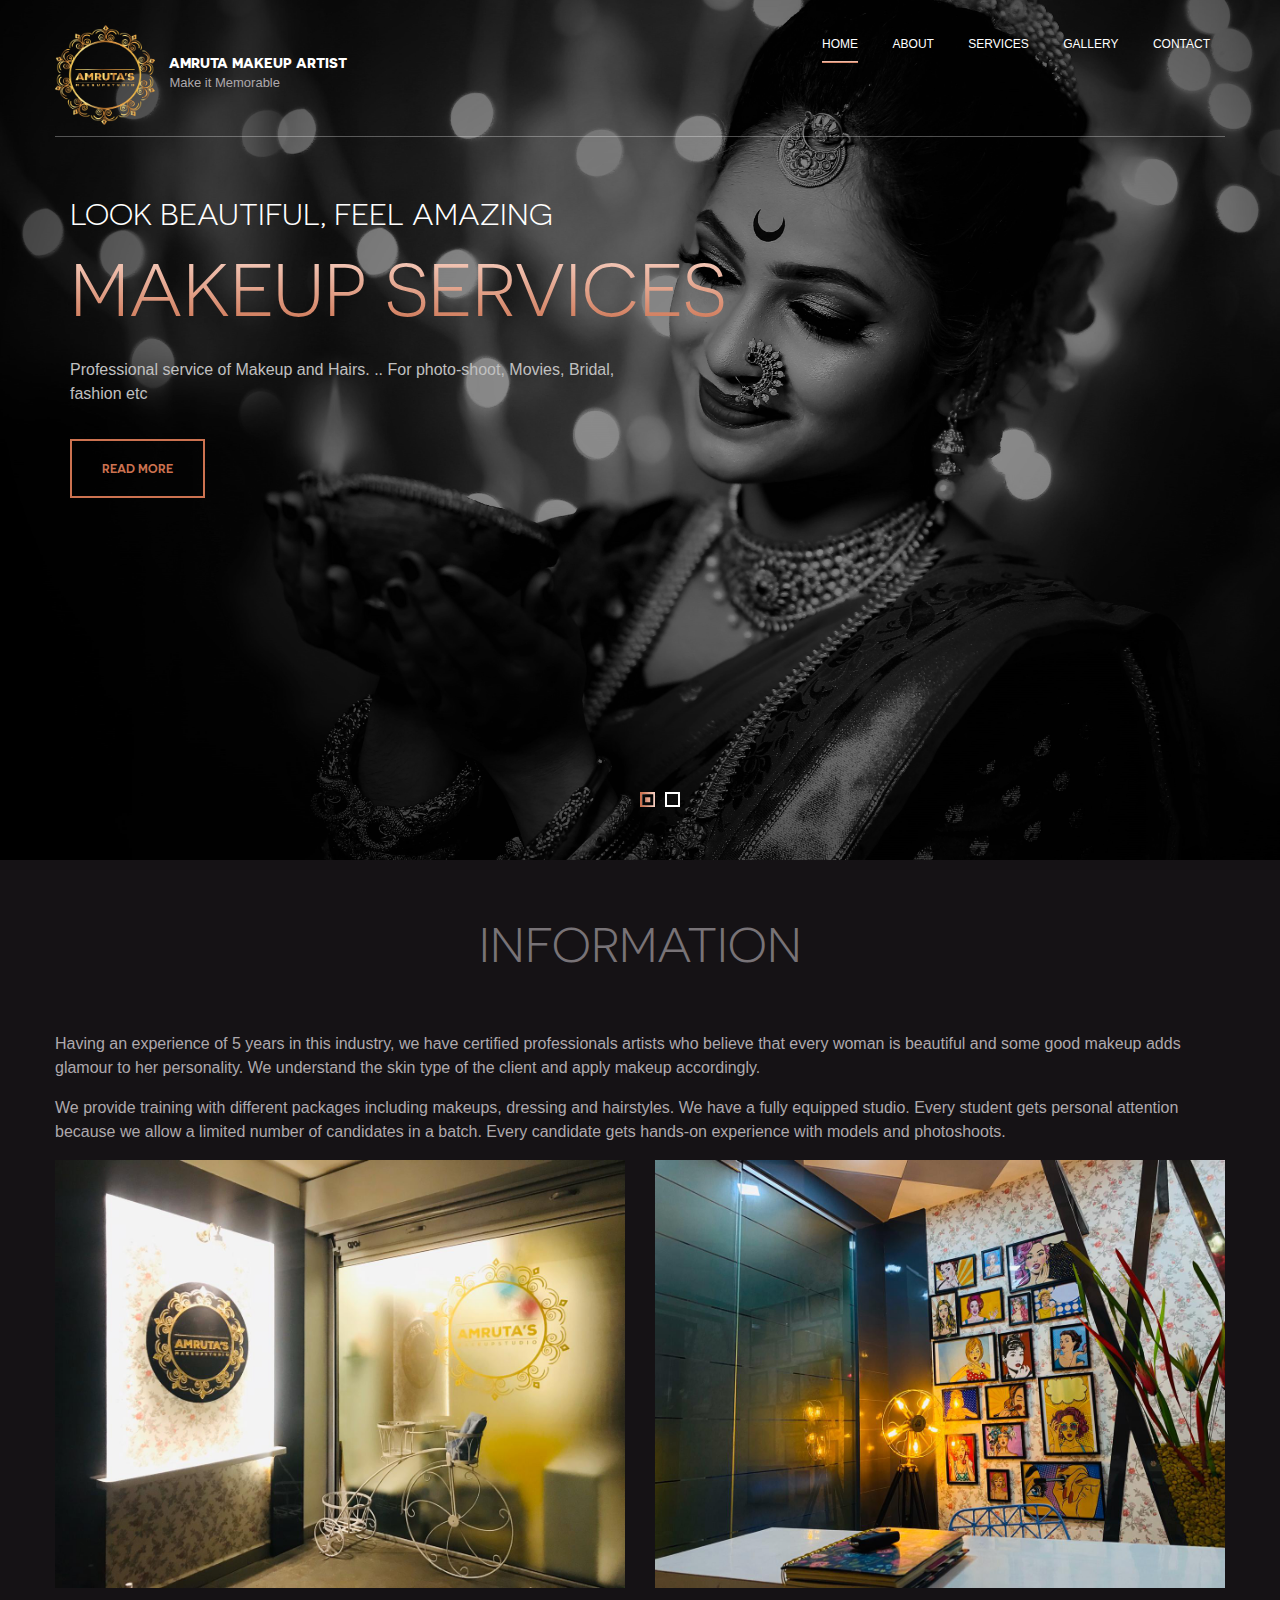
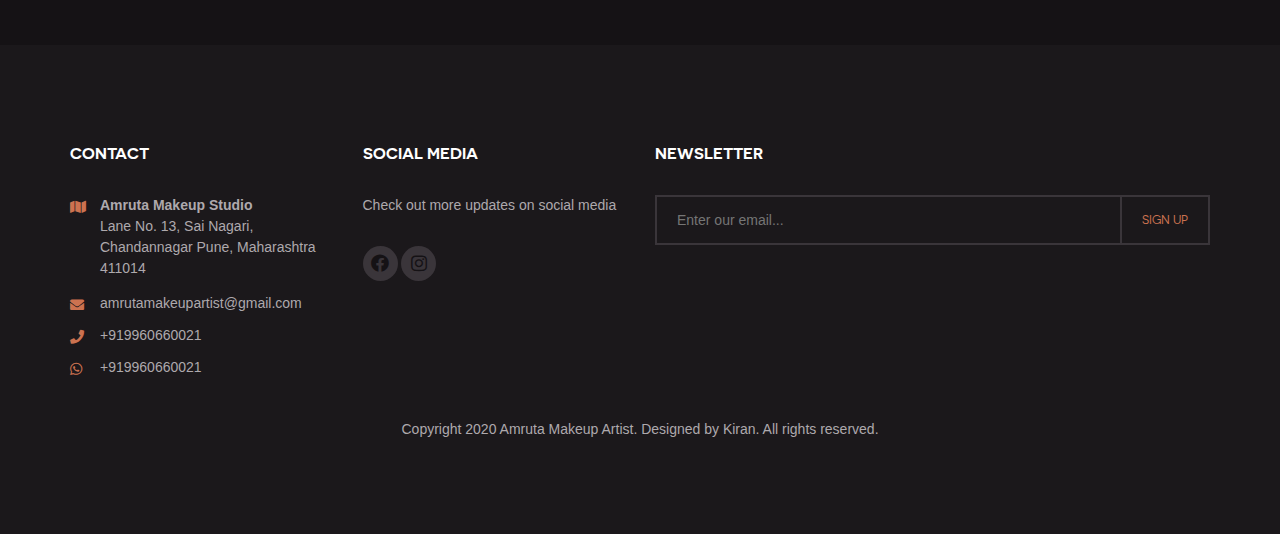
<file: Application/index.html>
<!DOCTYPE html>
<html lang="en">
	<head>
		<meta charset="UTF-8">
		<meta http-equiv="X-UA-Compatible" content="IE=edge">
		<meta name="viewport" content="width=device-width, initial-scale=1.0,maximum-scale=1">
		
		<title>Amruta Makeup Artist</title>
		<!-- Loading third party fonts -->
		<!-- <link href="fonts/font-awesome.min.css" rel="stylesheet" type="text/css"> -->
		<link href="fonts/fontawesome/css/all.min.css" rel="stylesheet" type="text/css">
		<link href="fonts/novecento-font/novecento-font.css" rel="stylesheet" type="text/css">
		<!-- Loading main css file -->
		<link rel="stylesheet" href="style.css">
		
		<!--[if lt IE 9]>
		<script src="js/ie-support/html5.js"></script>
		<script src="js/ie-support/respond.js"></script>
		<![endif]-->

	</head>


	<body class="homepage header-collapse">

		<div id="site-content">
			
			<header class="site-header">
				<div class="container">
					<a id="branding" href="index.html">
						<img src="dummy/logo.png" alt="Amruta Makeup Artist" class="logo">
						<div class="logo-copy">
							<h1 class="site-title">Amruta Makeup Artist</h1>
							<small class="site-description">Make it Memorable</small>
						</div>
					</a> <!-- #branding -->

					
					<!-- Default snippet for navigation -->
					<div class="main-navigation">
						<button type="button" class="menu-toggle"><i class="fa fa-bars"></i></button>
						<ul class="menu">
							<li class="menu-item current-menu-item"><a href="index.html">Home</a></li>
							<li class="menu-item"><a href="about.html">About</a></li>
							<li class="menu-item"><a href="service.html">Services</a></li>
							<li class="menu-item"><a href="gallery.html">Gallery</a></li>
							<li class="menu-item"><a href="contact.html">Contact</a></li>
						</ul> <!-- .menu -->
					</div> <!-- .main-navigation -->

					<div class="mobile-navigation"></div>
				</div>
			</header>
			
			<div class="hero hero-slider">
				<ul class="slides">
					<li data-bg-image="dummy/slider-1.jpg">
						<div class="container">
							<h3 class="slider-subtitle">Look Beautiful, Feel Amazing</h3><br/>
							<h2 class="slider-title">Makeup Services</h2>
							<p>Professional service of Makeup and Hairs. ..
								For photo-shoot, Movies, Bridal, fashion etc
							</p>	
							<a href="service.html" class="button large">Read more</a>			
						</div>
					</li>
					<li data-bg-image="dummy/slider-2.jpg">
						<div class="container">
							<h3 class="slider-subtitle">Persue Your Dreams</h3><br/>
							<h2 class="slider-title">Makeup Trainings</h2>
							<p>Makeup training center at vimannagar and sahakarnagar pune</p>
							<a href="service.html" class="button large">Read more</a>
						</div>
					</li>
				</ul>
			</div>

			<main class="main-content">
				<div class="fullwidth-block information-section">
					<div class="container">
						<h2 class="section-title">Information</h2>
						<div class="row">
							<div class="col-md-12">
								<p>Having an experience of 5 years in this industry, we have certified professionals artists who believe that every woman is beautiful and some good makeup adds glamour to her personality. We understand the skin type of the client and apply makeup accordingly. </p>	
								<p>We provide training with different packages including makeups, dressing and hairstyles. We have a fully equipped studio. Every student gets personal attention because we allow a limited number of candidates in a batch. Every candidate gets hands-on experience with models and photoshoots.</p>
							</div>
						</div>
						<div class="row">
							<div class="col-md-6">
								<figure><img src="dummy/studio.jpg" ></figure>
							</div>
							<div class="col-md-6">
								<figure><img src="dummy/studio1.jpg" ></figure>
							</div>
						</div>
					</div>
				</div> <!-- .fullwidth-block.information-section -->
			</main>

			<footer class="site-footer">
				<div class="container">
					<div class="row">
						<div class="col-md-3">
							<div class="widget contact-widget">
								<h3 class="widget-title">Contact</h3>
								<div class="contact-info">
									<address>
										<!--<img src="images/icon-map-small.png" class="icon">-->
										<i class="fa fa-map icon"></i>
										<p><strong>Amruta Makeup Studio</strong><br/>Lane No. 13, Sai Nagari, Chandannagar Pune, Maharashtra 411014 </p>
									</address>
									<!-- <a href="mailto:amrutamakeupartist@gmail.com" class="mail"><img src="images/icon-envelope-small.png" class="icon">amrutamakeupartist@gmail.com</a> -->
									<!-- <a href="tel:+919960660021" class="phone"><img src="images/icon-phone-small.png" class="icon">+919960660021</a> -->
									<a href="mailto:amrutamakeupartist@gmail.com" class="mail"><i class="fa fa-envelope icon"></i>amrutamakeupartist@gmail.com</a>
									<a href="tel:+919960660021" class="phone"><i class="fa fa-phone icon"></i>+919960660021</a>
									<a href="whatsapp://send?phone=+919960660021" class="phone"><i class="fab fa-whatsapp icon"></i>+919960660021</a>
								</div>
							</div>
						</div>
						<div class="col-md-3">
							<div class="widget">
								<h3 class="widget-title">Social Media</h3>
								<p>Check out more updates on social media</p>
								<div class="social-links">
									<a href="https://www.facebook.com/Amruta-Makeup-Artist-1455176834803331/" target="_blank"><i class="fab fa-facebook"></i></a>
									<a href="https://www.instagram.com/amrutamakeupartist/" target="_blank"><i class="fab fa-instagram"></i></a>
									<!--
									<a href="#"><i class="fa fa-google-plus"></i></a>
									<a href="#"><i class="fa fa-pinterest"></i></a>
									-->
								</div>
							</div>
						</div>
						<div class="col-md-6">
							<div class="widget">
								<h3 class="widget-title">Newsletter</h3>
								<form action="#" class="subscribe-form">
									<input type="email" placeholder="Enter our email...">
									<input type="submit" value="Sign up">
								</form>
							</div>
						</div>
					</div>

					<div class="colophon">
						<p>Copyright 2020 Amruta Makeup Artist. Designed by <a href="http://www.kirangorad.com" target="_blank">Kiran</a>. All rights reserved.</p>
					</div>
				</div>
			</footer>
		</div>
		

		

		<script src="js/jquery-1.11.1.min.js"></script>
		<script src="js/plugins.js"></script>
		<script src="js/app.js"></script>
		
	</body>

</html>
</file>
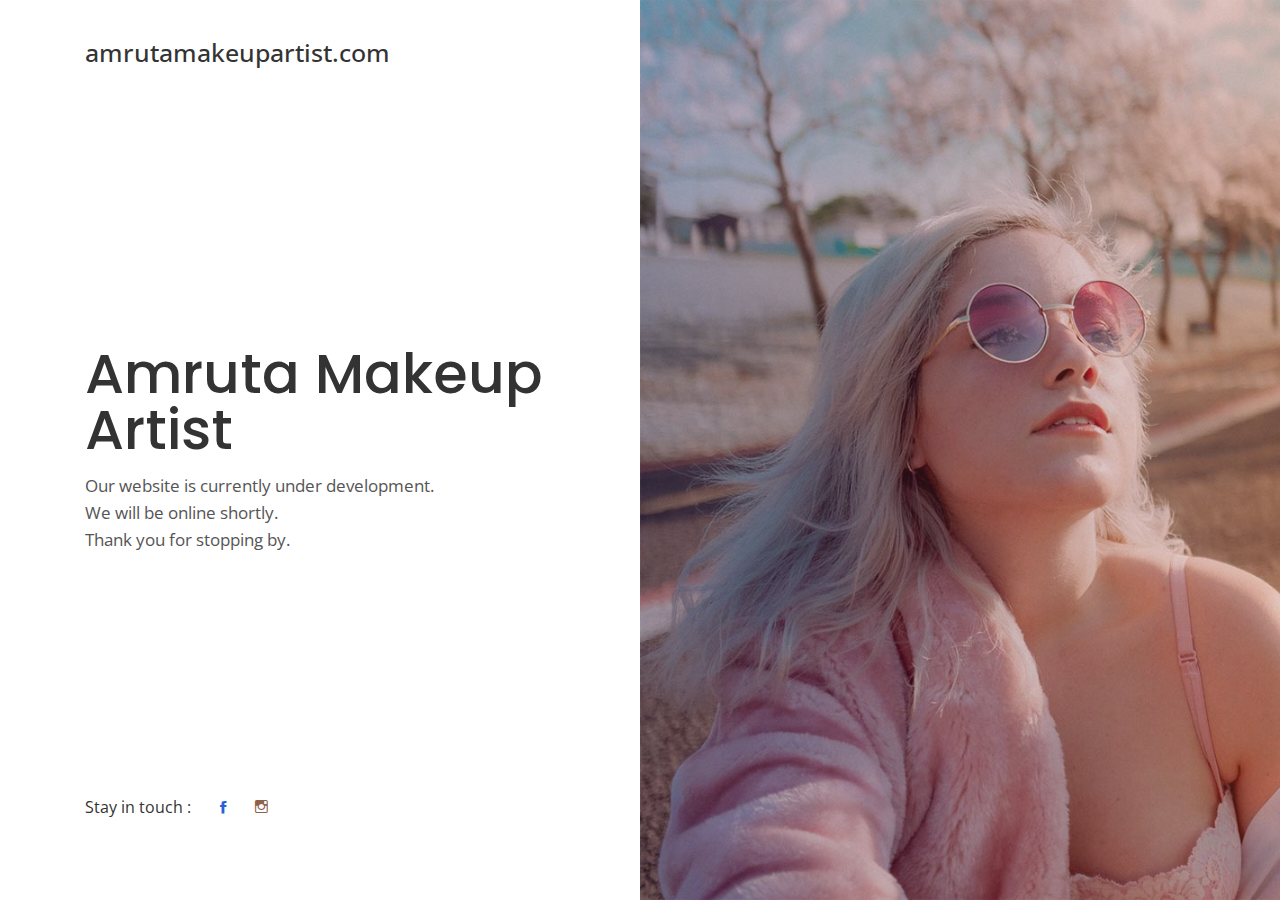
<file: ComingSoon/Classic/index.html>
<!DOCTYPE HTML>
<html lang="en">
   <head>
      <title>Coming Soon</title>
      <meta http-equiv="X-UA-Compatible" content="IE=edge">
      <meta name="viewport" content="width=device-width, initial-scale=1">
      <meta charset="UTF-8">
      <!-- Font -->
      <link href="https://fonts.googleapis.com/css?family=Open+Sans:400,700%7CPoppins:400,500" rel="stylesheet">
      <!-- Stylesheets -->
      <link href="common-css/bootstrap.css" rel="stylesheet">
      <link href="common-css/ionicons.css" rel="stylesheet">
      <link rel="stylesheet" href="common-css/jquery.classycountdown.css" />
      <link href="01-comming-soon/css/styles.css" rel="stylesheet">
      <link href="01-comming-soon/css/responsive.css" rel="stylesheet">
   </head>
   <body>
      <div class="main-area">
         <div class="container full-height position-static">
            <section class="left-section full-height">
               <b><a class="logo" href="#">amrutamakeupartist.com</a></b>
               <div class="display-table">
                  <div class="display-table-cell">
                     <div class="main-content">
                        <h1 class="title"><b>Amruta Makeup Artist</b></h1>
						<p>Our website is currently under development.</p>
						<p>We will be online shortly.</p>
						<p>Thank you for stopping by.</p>
                     </div>
                     <!-- main-content -->
                  </div>
                  <!-- display-table-cell -->
               </div>
               <!-- display-table -->
               <ul class="footer-icons">
                  <li>Stay in touch : </li>
                  <li><a href="https://www.facebook.com/Amruta-Makeup-Artist-1455176834803331/" target="_blank"><i class="ion-social-facebook"></i></a></li>
                  <li><a href="https://www.instagram.com/explore/locations/1455176834803331/amruta-makeup-artist/" target="_blank"><i class="ion-social-instagram-outline"></i></a></li>
               </ul>
            </section>
            <!-- left-section -->
            <section class="right-section" style="background-image: url(images/countdown-1-1000x1000.jpg)">
               
            </section>
            <!-- right-section -->
         </div>
         <!-- container -->
      </div>
      <!-- main-area -->
   </body>
</html>
</file>
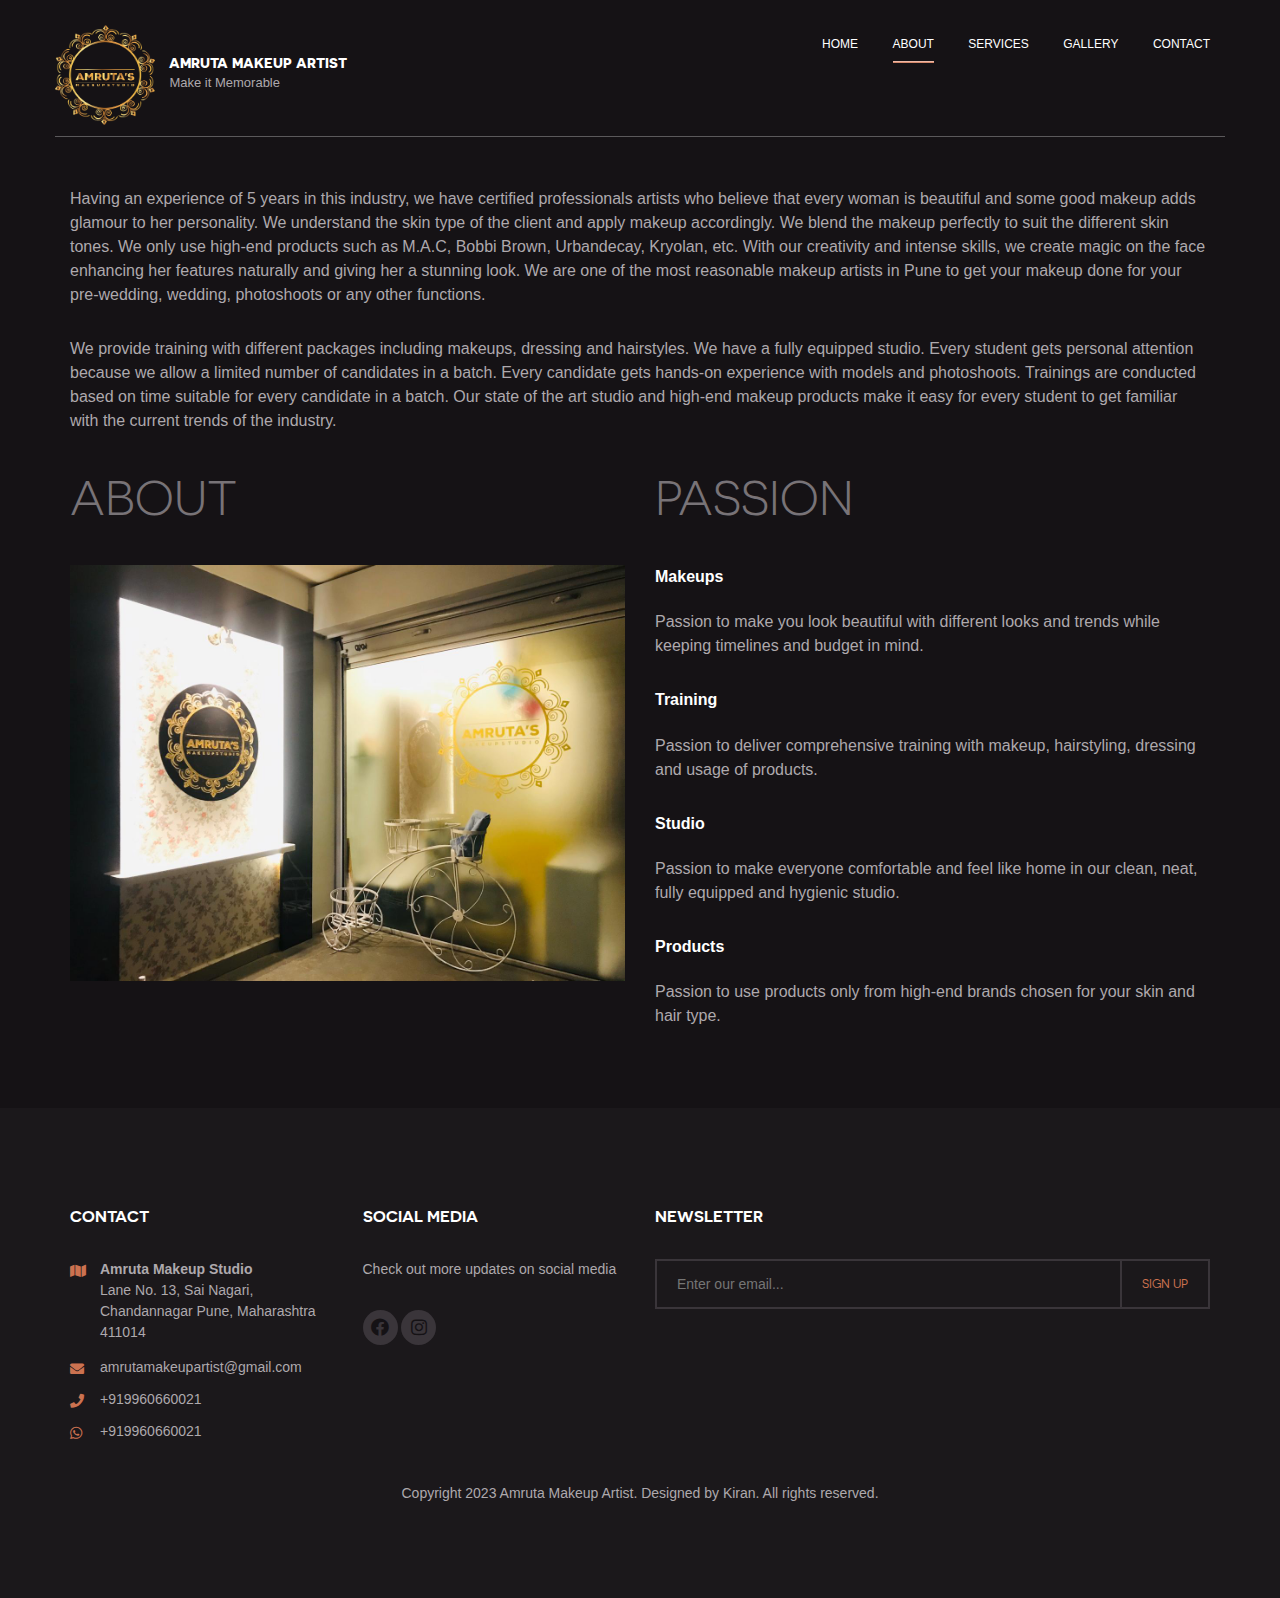
<file: Application/about.html>
<!DOCTYPE html>
<html lang="en">
	<head>
		<meta charset="UTF-8">
		<meta http-equiv="X-UA-Compatible" content="IE=edge">
		<meta name="viewport" content="width=device-width, initial-scale=1.0,maximum-scale=1">
		
		<title>Amruta Makeup Artist | About Us</title>
		<!-- Loading third party fonts -->
		<!-- <link href="fonts/font-awesome.min.css" rel="stylesheet" type="text/css"> -->
		<link href="fonts/fontawesome/css/all.min.css" rel="stylesheet" type="text/css">
		<link href="fonts/novecento-font/novecento-font.css" rel="stylesheet" type="text/css">
		<!-- Loading main css file -->
		<link rel="stylesheet" href="style.css">
		
		<!--[if lt IE 9]>
		<script src="js/ie-support/html5.js"></script>
		<script src="js/ie-support/respond.js"></script>
		<![endif]-->

	</head>


	<body>

		<div id="site-content">
			
			<header class="site-header">
				<div class="container">
					<a id="branding" href="index.html">
						<img src="dummy/logo.png" alt="Company name" class="logo">
						<div class="logo-copy">
							<h1 class="site-title">Amruta Makeup Artist</h1>
							<small class="site-description">Make it Memorable</small>
						</div>
					</a> <!-- #branding -->

					
					<!-- Default snippet for navigation -->
					<div class="main-navigation">
						<button type="button" class="menu-toggle"><i class="fa fa-bars"></i></button>
						<ul class="menu">
							<li class="menu-item"><a href="index.html">Home</a></li>
							<li class="menu-item current-menu-item"><a href="about.html">About</a></li>
							<li class="menu-item"><a href="service.html">Services</a></li>
							<li class="menu-item"><a href="gallery.html">Gallery</a></li>
							<li class="menu-item"><a href="contact.html">Contact</a></li>
						</ul> <!-- .menu -->
					</div> <!-- .main-navigation -->

					<div class="mobile-navigation"></div>
				</div>
			</header>

			<main class="main-content">
				<div class="page">
					<div class="container">
						<p>Having an experience of 5 years in this industry, we have certified professionals artists who believe that every woman is beautiful and some good makeup adds glamour to her personality. We understand the skin type of the client and apply makeup accordingly. We blend the makeup perfectly to suit the different skin tones. We only use high-end products such as M.A.C, Bobbi Brown, Urbandecay, Kryolan, etc. With our creativity and intense skills, we create magic on the face enhancing her features naturally and giving her a stunning look. We are one of the most reasonable makeup artists in Pune to get your makeup done for your pre-wedding, wedding, photoshoots or any other functions.</p>
						<p>We provide training with different packages including makeups, dressing and hairstyles. We have a fully equipped studio. Every student gets personal attention because we allow a limited number of candidates in a batch. Every candidate gets hands-on experience with models and photoshoots. Trainings are conducted based on time suitable for every candidate in a batch. Our state of the art studio and high-end makeup products make it easy for every student to get familiar with the current trends of the industry.</p>		
						<div class="row">
							<div class="col-md-6">
								<h3 class="section-title">About</h3>
								<figure><img src="dummy/studio.jpg" alt=""></figure>
							</div>
							<div class="col-md-6">
								<h3 class="section-title">Passion</h3>
								<h4>Makeups</h4>
								<p>Passion to make you look beautiful with different looks and trends while keeping timelines and budget in mind.</p>
								<h4>Training</h4>
								<p>Passion to deliver comprehensive training with makeup, hairstyling, dressing and usage of products.</p>
								<h4>Studio</h4>
								<p>Passion to make everyone comfortable and feel like home in our clean, neat, fully equipped and hygienic studio.</p>
								<h4>Products</h4>
								<p>Passion to use products only from high-end brands chosen for your skin and hair type.</p>
							</div>
						</div>
					</div>
				</div>
			</main>

			<footer class="site-footer">
				<div class="container">
					<div class="row">
						<div class="col-md-3">
							<div class="widget contact-widget">
								<h3 class="widget-title">Contact</h3>
								<div class="contact-info">
									<address>
										<!--<img src="images/icon-map-small.png" class="icon">-->
										<i class="fa fa-map icon"></i>
										<p><strong>Amruta Makeup Studio</strong><br/>Lane No. 13, Sai Nagari, Chandannagar Pune, Maharashtra 411014 </p>
									</address>
									<!-- <a href="mailto:amrutamakeupartist@gmail.com" class="mail"><img src="images/icon-envelope-small.png" class="icon">amrutamakeupartist@gmail.com</a> -->
									<!-- <a href="tel:+919960660021" class="phone"><img src="images/icon-phone-small.png" class="icon">+919960660021</a> -->
									<a href="mailto:amrutamakeupartist@gmail.com" class="mail"><i class="fa fa-envelope icon"></i>amrutamakeupartist@gmail.com</a>
									<a href="tel:+919960660021" class="phone"><i class="fa fa-phone icon"></i>+919960660021</a>
									<a href="whatsapp://send?phone=+919960660021" class="phone"><i class="fab fa-whatsapp icon"></i>+919960660021</a>
								</div>
							</div>
						</div>
						<div class="col-md-3">
							<div class="widget">
								<h3 class="widget-title">Social Media</h3>
								<p>Check out more updates on social media</p>
								<div class="social-links">
									<a href="https://www.facebook.com/Amruta-Makeup-Artist-1455176834803331/" target="_blank"><i class="fab fa-facebook"></i></a>
									<a href="https://www.instagram.com/amrutamakeupartist/" target="_blank"><i class="fab fa-instagram"></i></a>
									<!--
									<a href="#"><i class="fa fa-google-plus"></i></a>
									<a href="#"><i class="fa fa-pinterest"></i></a>
									-->
								</div>
							</div>
						</div>
						<div class="col-md-6">
							<div class="widget">
								<h3 class="widget-title">Newsletter</h3>
								<form action="#" class="subscribe-form">
									<input type="email" placeholder="Enter our email...">
									<input type="submit" value="Sign up">
								</form>
							</div>
						</div>
					</div>

					<div class="colophon">
						<p>Copyright 2023 Amruta Makeup Artist. Designed by <a href="http://www.kirangorad.com" target="_blank">Kiran</a>. All rights reserved.</p>
					</div>
				</div>
			</footer>
		</div>
		
		<script src="js/jquery-1.11.1.min.js"></script>
		<script src="js/plugins.js"></script>
		<script src="js/app.js"></script>
		
	</body>

</html>
</file>
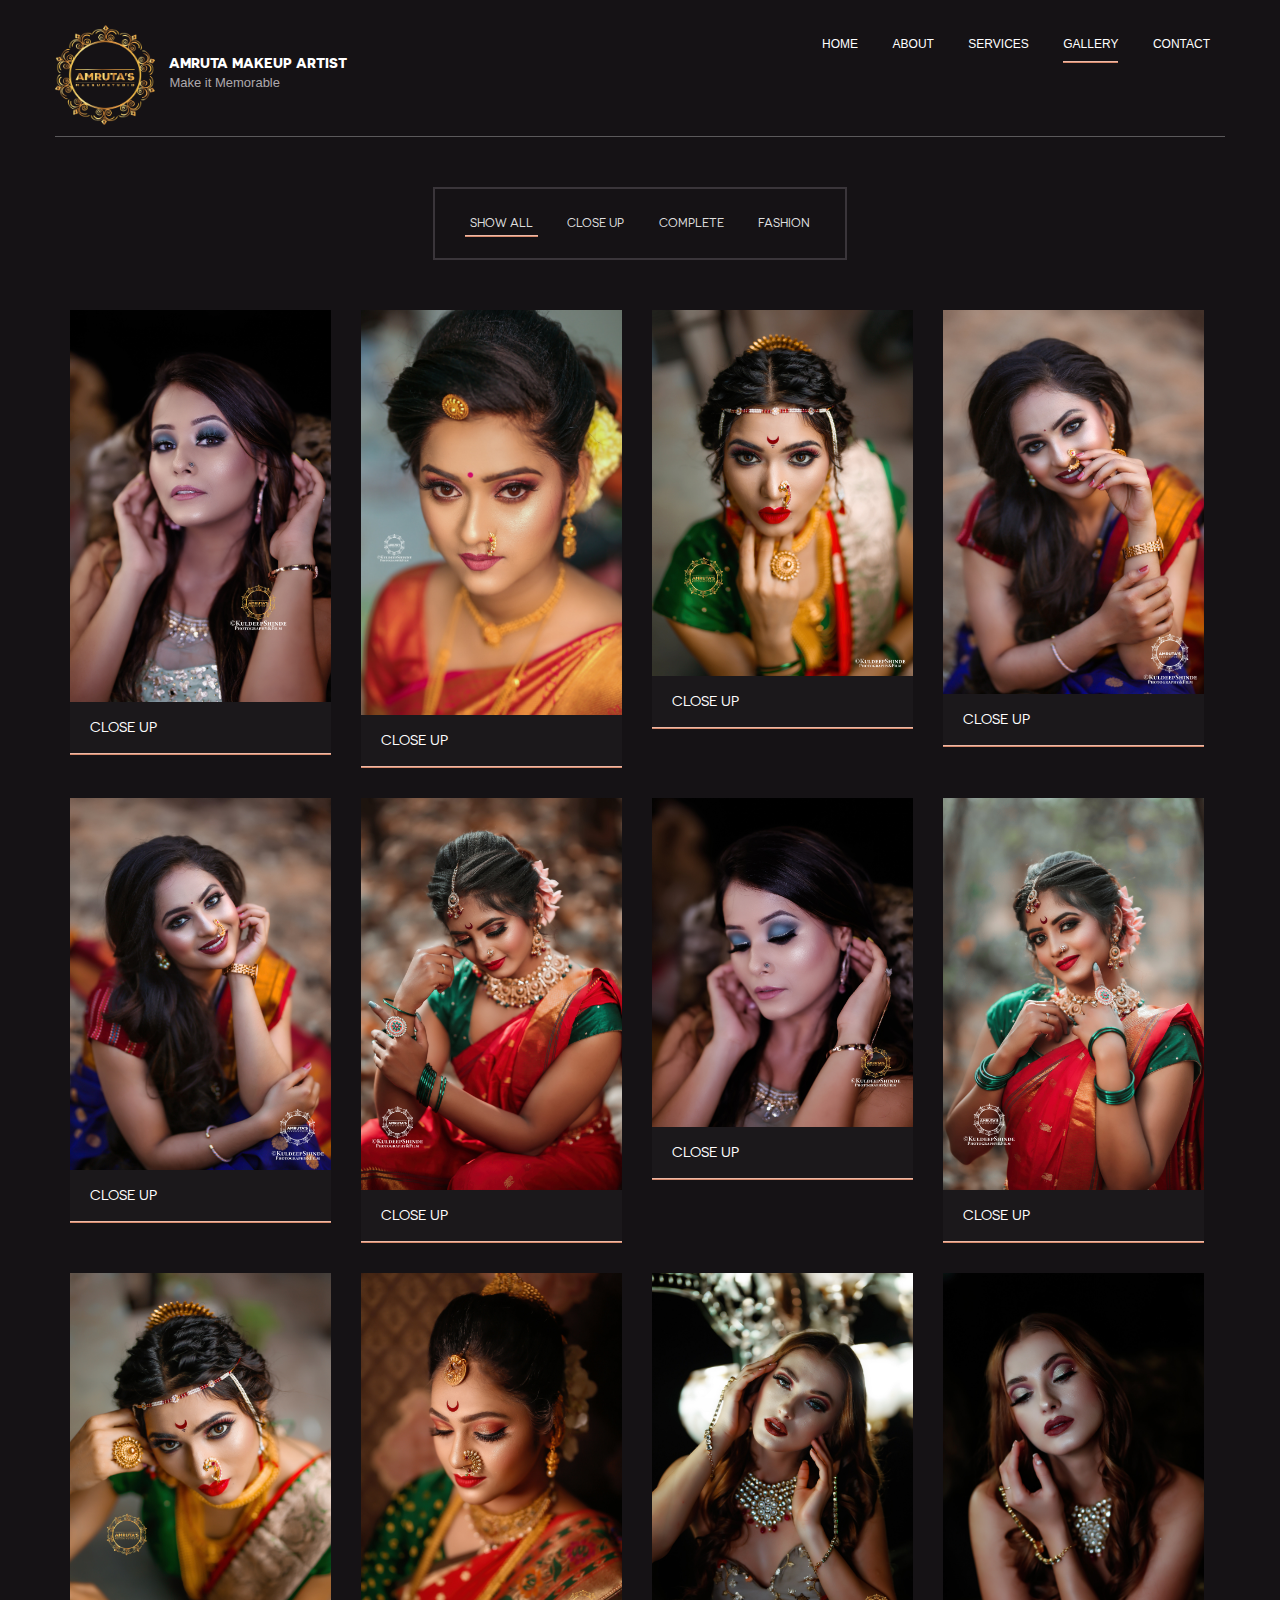
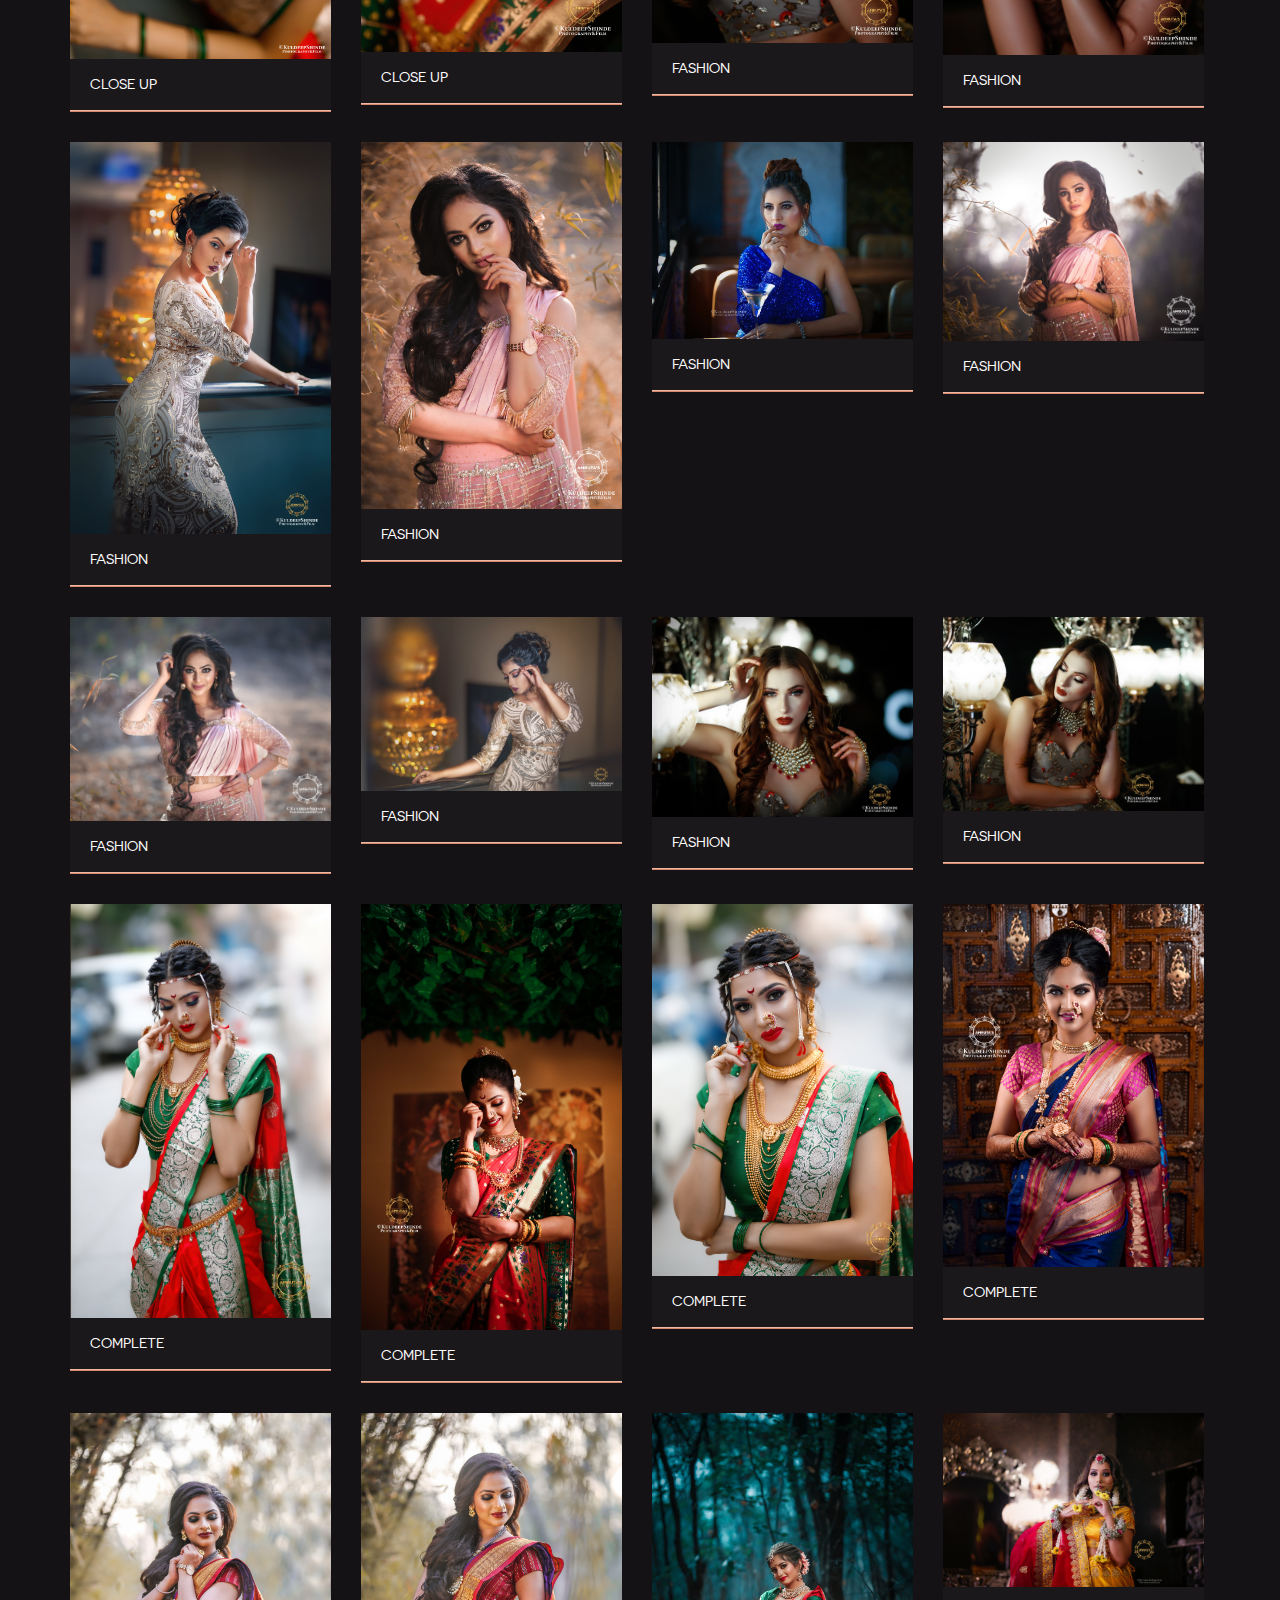
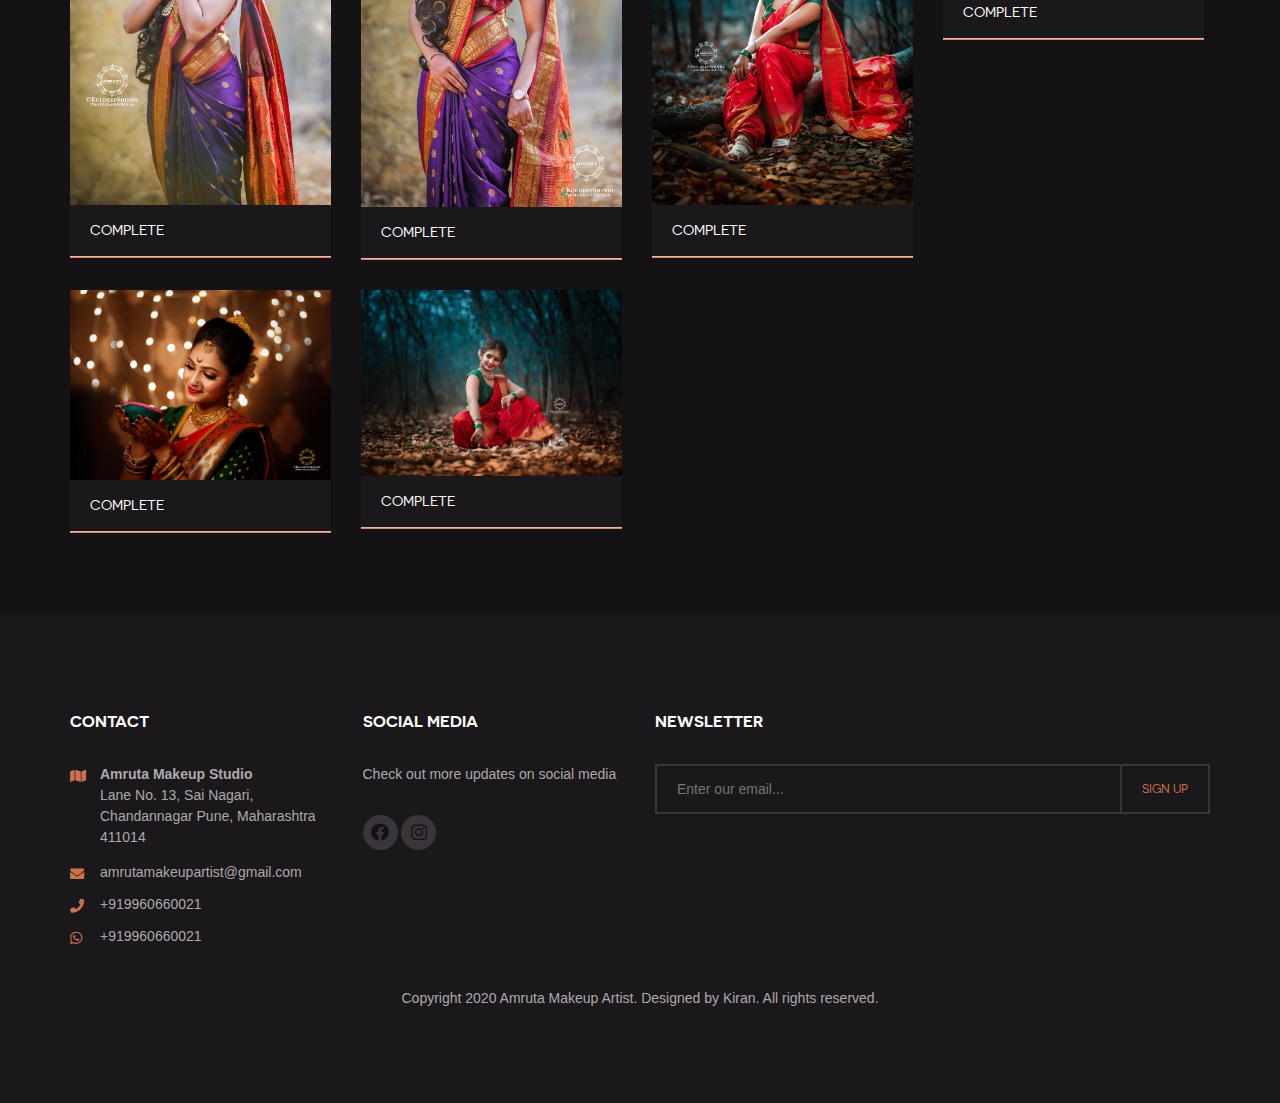
<file: Application/gallery.html>
<!DOCTYPE html>
<html lang="en">
	<head>
		<meta charset="UTF-8">
		<meta http-equiv="X-UA-Compatible" content="IE=edge">
		<meta name="viewport" content="width=device-width, initial-scale=1.0,maximum-scale=1">
		
		<title>Amruta Makeup Artist | Gallery</title>
		<!-- Loading third party fonts -->
		<!-- <link href="fonts/font-awesome.min.css" rel="stylesheet" type="text/css"> -->
		<link href="fonts/fontawesome/css/all.min.css" rel="stylesheet" type="text/css">
		<link href="fonts/novecento-font/novecento-font.css" rel="stylesheet" type="text/css">
		<!-- Loading main css file -->
		<link rel="stylesheet" href="style.css">
		
		<!--[if lt IE 9]>
		<script src="js/ie-support/html5.js"></script>
		<script src="js/ie-support/respond.js"></script>
		<![endif]-->

	</head>


	<body>

		<div id="site-content">
			
			<header class="site-header">
				<div class="container">
					<a id="branding" href="index.html">
						<img src="dummy/logo.png" alt="Company name" class="logo">
						<div class="logo-copy">
							<h1 class="site-title">Amruta Makeup Artist</h1>
							<small class="site-description">Make it Memorable</small>
						</div>
					</a> <!-- #branding -->

					
					<!-- Default snippet for navigation -->
					<div class="main-navigation">
						<button type="button" class="menu-toggle"><i class="fa fa-bars"></i></button>
						<ul class="menu">
							<li class="menu-item"><a href="index.html">Home</a></li>
							<li class="menu-item"><a href="about.html">About</a></li>
							<li class="menu-item"><a href="service.html">Services</a></li>
							<li class="menu-item current-menu-item"><a href="gallery.html">Gallery</a></li>
							<li class="menu-item"><a href="contact.html">Contact</a></li>
						</ul> <!-- .menu -->
					</div> <!-- .main-navigation -->

					<div class="mobile-navigation"></div>
				</div>
			</header>

			<main class="main-content">
				<div class="page">
					<div class="container">
						<div class="text-center">
							<div class="filter-links filterable-nav">
								<select class="mobile-filter">
									<option value="*">Show all</option>
									<option value=".wedding">wedding</option>
									<option value=".photoshoot">photoshoot</option>
									<option value=".training">training</option>
								</select>
								<a href="#" class="current wow fadeInRight" data-filter="*">Show all</a>
								<a href="#" class="wow fadeInRight" data-wow-delay=".2s" data-filter=".close-up">Close up</a>
								<a href="#" class="wow fadeInRight" data-wow-delay=".4s" data-filter=".complete-look">Complete</a>
								<a href="#" class="wow fadeInRight" data-wow-delay=".6s" data-filter=".fashion-work">Fashion</a>
							</div>
						</div>

						<div class="filterable-items">
							<!-- Close up----------->
							<!---------------------->
							<div class="gallery-item filterable-item close-up">
								<a href="images/Gallery/closeup/1.jpg">
									<figure class="featured-image">
										<img src="images/Gallery/closeup/1.jpg" alt="">
										<figcaption>
											<h2 class="gallery-title">Close up</h2>
										</figcaption>
									</figure>
								</a>
							</div>
							<div class="gallery-item filterable-item close-up">
								<a href="images/Gallery/closeup/2.jpg">
									<figure class="featured-image">
										<img src="images/Gallery/closeup/2.jpg" alt="">
										<figcaption>
											<h2 class="gallery-title">Close up</h2>
										</figcaption>
									</figure>
								</a>
							</div>
							<div class="gallery-item filterable-item close-up">
								<a href="images/Gallery/closeup/3.jpg">
									<figure class="featured-image">
										<img src="images/Gallery/closeup/3.jpg" alt="">
										<figcaption>
											<h2 class="gallery-title">Close up</h2>
										</figcaption>
									</figure>
								</a>
							</div>
							<div class="gallery-item filterable-item close-up">
								<a href="images/Gallery/closeup/4.jpg">
									<figure class="featured-image">
										<img src="images/Gallery/closeup/4.jpg" alt="">
										<figcaption>
											<h2 class="gallery-title">Close up</h2>
										</figcaption>
									</figure>
								</a>
							</div>
							<div class="gallery-item filterable-item close-up">
								<a href="images/Gallery/closeup/5.jpg">
									<figure class="featured-image">
										<img src="images/Gallery/closeup/5.jpg" alt="">
										<figcaption>
											<h2 class="gallery-title">Close up</h2>
										</figcaption>
									</figure>
								</a>
							</div>
							<div class="gallery-item filterable-item close-up">
								<a href="images/Gallery/closeup/6.jpg">
									<figure class="featured-image">
										<img src="images/Gallery/closeup/6.jpg" alt="">
										<figcaption>
											<h2 class="gallery-title">Close up</h2>
										</figcaption>
									</figure>
								</a>
							</div>
							<div class="gallery-item filterable-item close-up">
								<a href="images/Gallery/closeup/7.jpg">
									<figure class="featured-image">
										<img src="images/Gallery/closeup/7.jpg" alt="">
										<figcaption>
											<h2 class="gallery-title">Close up</h2>
										</figcaption>
									</figure>
								</a>
							</div>
							<div class="gallery-item filterable-item close-up">
								<a href="images/Gallery/closeup/8.jpg">
									<figure class="featured-image">
										<img src="images/Gallery/closeup/8.jpg" alt="">
										<figcaption>
											<h2 class="gallery-title">Close up</h2>
										</figcaption>
									</figure>
								</a>
							</div>
							<div class="gallery-item filterable-item close-up">
								<a href="images/Gallery/closeup/9.jpg">
									<figure class="featured-image">
										<img src="images/Gallery/closeup/9.jpg" alt="">
										<figcaption>
											<h2 class="gallery-title">Close up</h2>
										</figcaption>
									</figure>
								</a>
							</div>
							<div class="gallery-item filterable-item close-up">
								<a href="images/Gallery/closeup/10.jpg">
									<figure class="featured-image">
										<img src="images/Gallery/closeup/10.jpg" alt="">
										<figcaption>
											<h2 class="gallery-title">Close up</h2>
										</figcaption>
									</figure>
								</a>
							</div>
							<!-- Fassion ----------->
							<!---------------------->
							<div class="gallery-item filterable-item fashion-work">
								<a href="images/Gallery/fashion/1.jpg">
									<figure class="featured-image">
										<img src="images/Gallery/fashion/1.jpg" alt="">
										<figcaption>
											<h2 class="gallery-title">Fashion</h2>
										</figcaption>
									</figure>
								</a>
							</div>
							<div class="gallery-item filterable-item fashion-work">
								<a href="images/Gallery/fashion/2.jpg">
									<figure class="featured-image">
										<img src="images/Gallery/fashion/2.jpg" alt="">
										<figcaption>
											<h2 class="gallery-title">Fashion</h2>
										</figcaption>
									</figure>
								</a>
							</div>
							<div class="gallery-item filterable-item fashion-work">
								<a href="images/Gallery/fashion/3.jpg">
									<figure class="featured-image">
										<img src="images/Gallery/fashion/3.jpg" alt="">
										<figcaption>
											<h2 class="gallery-title">Fashion</h2>
										</figcaption>
									</figure>
								</a>
							</div>
							<div class="gallery-item filterable-item fashion-work">
								<a href="images/Gallery/fashion/4.jpg">
									<figure class="featured-image">
										<img src="images/Gallery/fashion/4.jpg" alt="">
										<figcaption>
											<h2 class="gallery-title">Fashion</h2>
										</figcaption>
									</figure>
								</a>
							</div>
							<div class="gallery-item filterable-item fashion-work">
								<a href="images/Gallery/fashion/5.jpg">
									<figure class="featured-image">
										<img src="images/Gallery/fashion/5.jpg" alt="">
										<figcaption>
											<h2 class="gallery-title">Fashion</h2>
										</figcaption>
									</figure>
								</a>
							</div>
							<div class="gallery-item filterable-item fashion-work">
								<a href="images/Gallery/fashion/6.jpg">
									<figure class="featured-image">
										<img src="images/Gallery/fashion/6.jpg" alt="">
										<figcaption>
											<h2 class="gallery-title">Fashion</h2>
										</figcaption>
									</figure>
								</a>
							</div>
							<div class="gallery-item filterable-item fashion-work">
								<a href="images/Gallery/fashion/7.jpg">
									<figure class="featured-image">
										<img src="images/Gallery/fashion/7.jpg" alt="">
										<figcaption>
											<h2 class="gallery-title">Fashion</h2>
										</figcaption>
									</figure>
								</a>
							</div>
							<div class="gallery-item filterable-item fashion-work">
								<a href="images/Gallery/fashion/8.jpg">
									<figure class="featured-image">
										<img src="images/Gallery/fashion/8.jpg" alt="">
										<figcaption>
											<h2 class="gallery-title">Fashion</h2>
										</figcaption>
									</figure>
								</a>
							</div>
							<div class="gallery-item filterable-item fashion-work">
								<a href="images/Gallery/fashion/9.jpg">
									<figure class="featured-image">
										<img src="images/Gallery/fashion/9.jpg" alt="">
										<figcaption>
											<h2 class="gallery-title">Fashion</h2>
										</figcaption>
									</figure>
								</a>
							</div>
							<div class="gallery-item filterable-item fashion-work">
								<a href="images/Gallery/fashion/10.jpg">
									<figure class="featured-image">
										<img src="images/Gallery/fashion/10.jpg" alt="">
										<figcaption>
											<h2 class="gallery-title">Fashion</h2>
										</figcaption>
									</figure>
								</a>
							</div>
							<!-- Complete ---------->
							<!---------------------->
							<div class="gallery-item filterable-item complete-look">
								<a href="images/Gallery/complete/1.jpg">
									<figure class="featured-image">
										<img src="images/Gallery/complete/1.jpg" alt="">
										<figcaption>
											<h2 class="gallery-title">Complete</h2>
										</figcaption>
									</figure>
								</a>
							</div>
							<div class="gallery-item filterable-item complete-look">
								<a href="images/Gallery/complete/2.jpg">
									<figure class="featured-image">
										<img src="images/Gallery/complete/2.jpg" alt="">
										<figcaption>
											<h2 class="gallery-title">Complete</h2>
										</figcaption>
									</figure>
								</a>
							</div>
							<div class="gallery-item filterable-item complete-look">
								<a href="images/Gallery/complete/3.jpg">
									<figure class="featured-image">
										<img src="images/Gallery/complete/3.jpg" alt="">
										<figcaption>
											<h2 class="gallery-title">Complete</h2>
										</figcaption>
									</figure>
								</a>
							</div>
							<div class="gallery-item filterable-item complete-look">
								<a href="images/Gallery/complete/4.jpg">
									<figure class="featured-image">
										<img src="images/Gallery/complete/4.jpg" alt="">
										<figcaption>
											<h2 class="gallery-title">Complete</h2>
										</figcaption>
									</figure>
								</a>
							</div>
							<div class="gallery-item filterable-item complete-look">
								<a href="images/Gallery/complete/5.jpg">
									<figure class="featured-image">
										<img src="images/Gallery/complete/5.jpg" alt="">
										<figcaption>
											<h2 class="gallery-title">Complete</h2>
										</figcaption>
									</figure>
								</a>
							</div>
							<div class="gallery-item filterable-item complete-look">
								<a href="images/Gallery/complete/6.jpg">
									<figure class="featured-image">
										<img src="images/Gallery/complete/6.jpg" alt="">
										<figcaption>
											<h2 class="gallery-title">Complete</h2>
										</figcaption>
									</figure>
								</a>
							</div>
							<div class="gallery-item filterable-item complete-look">
								<a href="images/Gallery/complete/7.jpg">
									<figure class="featured-image">
										<img src="images/Gallery/complete/7.jpg" alt="">
										<figcaption>
											<h2 class="gallery-title">Complete</h2>
										</figcaption>
									</figure>
								</a>
							</div>
							<div class="gallery-item filterable-item complete-look">
								<a href="images/Gallery/complete/8.jpg">
									<figure class="featured-image">
										<img src="images/Gallery/complete/8.jpg" alt="">
										<figcaption>
											<h2 class="gallery-title">Complete</h2>
										</figcaption>
									</figure>
								</a>
							</div>
							<div class="gallery-item filterable-item complete-look">
								<a href="images/Gallery/complete/9.jpg">
									<figure class="featured-image">
										<img src="images/Gallery/complete/9.jpg" alt="">
										<figcaption>
											<h2 class="gallery-title">Complete</h2>
										</figcaption>
									</figure>
								</a>
							</div>
							<div class="gallery-item filterable-item complete-look">
								<a href="images/Gallery/complete/10.jpg">
									<figure class="featured-image">
										<img src="images/Gallery/complete/10.jpg" alt="">
										<figcaption>
											<h2 class="gallery-title">Complete</h2>
										</figcaption>
									</figure>
								</a>
							</div>
							<!-- End of categories-->
							<!---------------------->
						</div>
					</div>
				</div>
			</main>

			<footer class="site-footer">
				<div class="container">
					<div class="row">
						<div class="col-md-3">
							<div class="widget contact-widget">
								<h3 class="widget-title">Contact</h3>
								<div class="contact-info">
									<address>
										<!--<img src="images/icon-map-small.png" class="icon">-->
										<i class="fa fa-map icon"></i>
										<p><strong>Amruta Makeup Studio</strong><br/>Lane No. 13, Sai Nagari, Chandannagar Pune, Maharashtra 411014 </p>
									</address>
									<!-- <a href="mailto:amrutamakeupartist@gmail.com" class="mail"><img src="images/icon-envelope-small.png" class="icon">amrutamakeupartist@gmail.com</a> -->
									<!-- <a href="tel:+919960660021" class="phone"><img src="images/icon-phone-small.png" class="icon">+919960660021</a> -->
									<a href="mailto:amrutamakeupartist@gmail.com" class="mail"><i class="fa fa-envelope icon"></i>amrutamakeupartist@gmail.com</a>
									<a href="tel:+919960660021" class="phone"><i class="fa fa-phone icon"></i>+919960660021</a>
									<a href="whatsapp://send?phone=+919960660021" class="phone"><i class="fab fa-whatsapp icon"></i>+919960660021</a>
								</div>
							</div>
						</div>
						<div class="col-md-3">
							<div class="widget">
								<h3 class="widget-title">Social Media</h3>
								<p>Check out more updates on social media</p>
								<div class="social-links">
									<a href="https://www.facebook.com/Amruta-Makeup-Artist-1455176834803331/" target="_blank"><i class="fab fa-facebook"></i></a>
									<a href="https://www.instagram.com/amrutamakeupartist/" target="_blank"><i class="fab fa-instagram"></i></a>
									<!--
									<a href="#"><i class="fa fa-google-plus"></i></a>
									<a href="#"><i class="fa fa-pinterest"></i></a>
									-->
								</div>
							</div>
						</div>
						<div class="col-md-6">
							<div class="widget">
								<h3 class="widget-title">Newsletter</h3>
								<form action="#" class="subscribe-form">
									<input type="email" placeholder="Enter our email...">
									<input type="submit" value="Sign up">
								</form>
							</div>
						</div>
					</div>

					<div class="colophon">
						<p>Copyright 2020 Amruta Makeup Artist. Designed by <a href="http://www.kirangorad.com" target="_blank">Kiran</a>. All rights reserved.</p>
					</div>
				</div>
			</footer>
		</div>
		

		

		<script src="js/jquery-1.11.1.min.js"></script>
		<script src="js/plugins.js"></script>
		<script src="js/app.js"></script>
		
	</body>

</html>
</file>
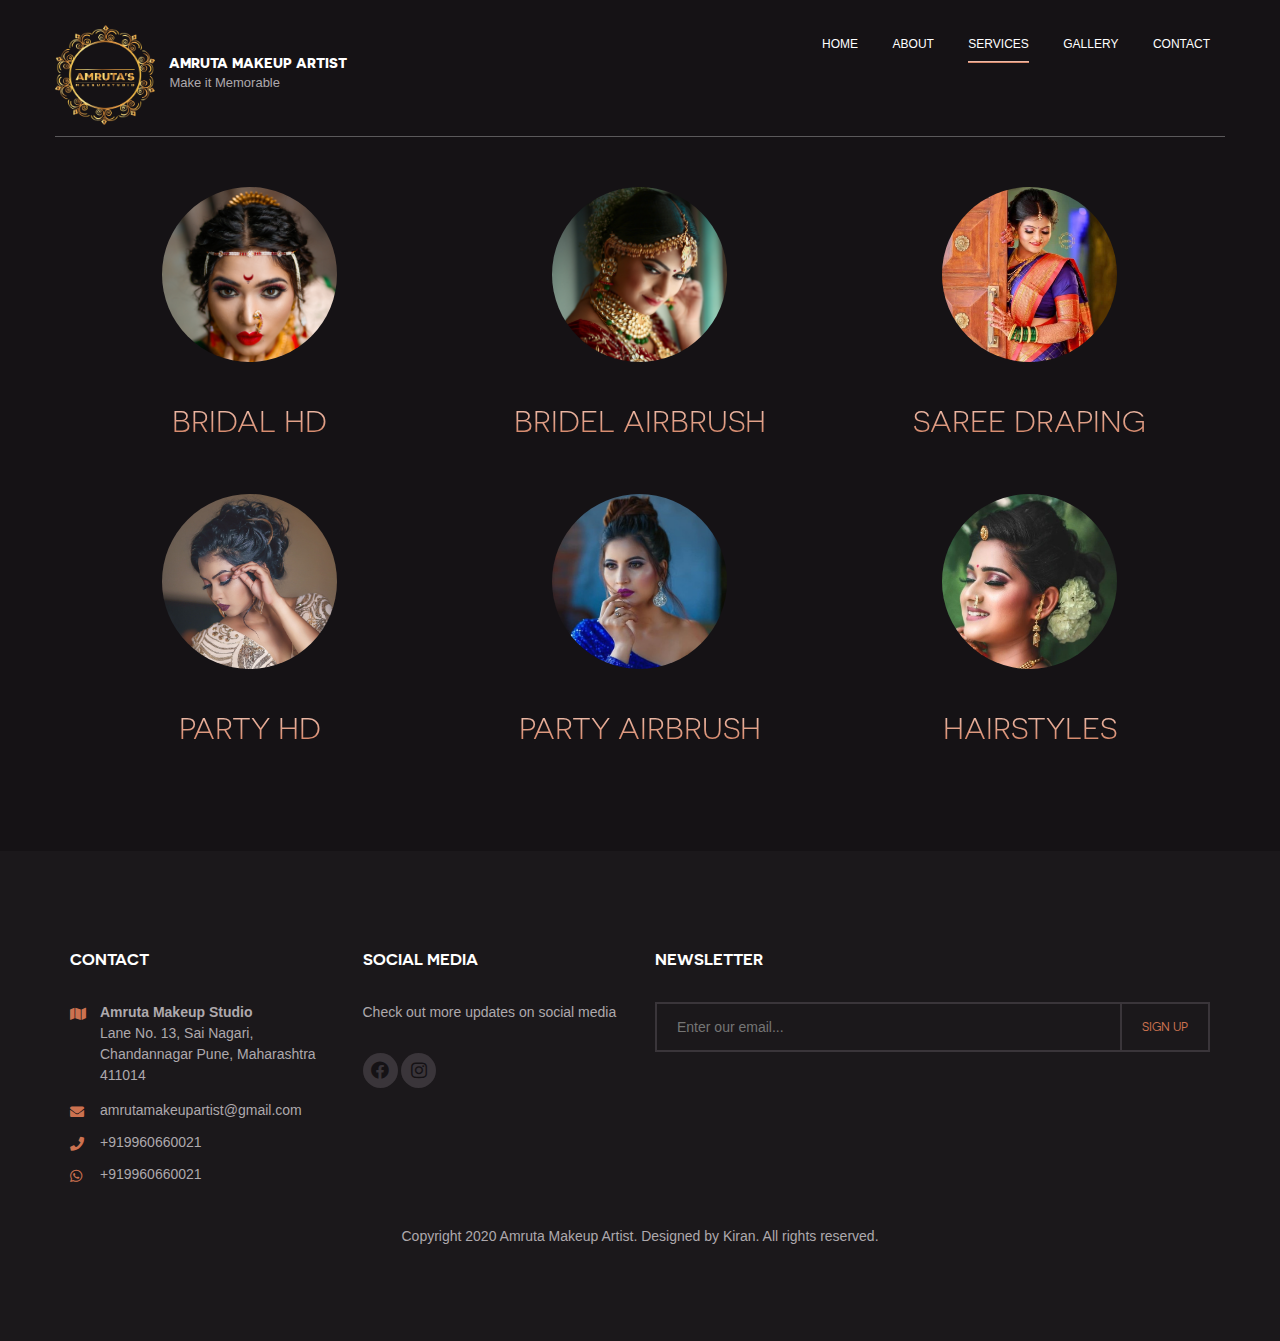
<file: Application/service.html>
<!DOCTYPE html>
<html lang="en">
	<head>
		<meta charset="UTF-8">
		<meta http-equiv="X-UA-Compatible" content="IE=edge">
		<meta name="viewport" content="width=device-width, initial-scale=1.0,maximum-scale=1">
		
		<title>Amruta Makeup Artist | Service</title>
		<!-- Loading third party fonts -->
		<!-- <link href="fonts/font-awesome.min.css" rel="stylesheet" type="text/css"> -->
		<link href="fonts/fontawesome/css/all.min.css" rel="stylesheet" type="text/css">
		<link href="fonts/novecento-font/novecento-font.css" rel="stylesheet" type="text/css">
		<!-- Loading main css file -->
		<link rel="stylesheet" href="style.css">
		
		<!--[if lt IE 9]>
		<script src="js/ie-support/html5.js"></script>
		<script src="js/ie-support/respond.js"></script>
		<![endif]-->

	</head>


	<body>

		<div id="site-content">
			
			<header class="site-header">
				<div class="container">
					<a id="branding" href="index.html">
						<img src="dummy/logo.png" alt="Company name" class="logo">
						<div class="logo-copy">
							<h1 class="site-title">Amruta Makeup Artist</h1>
							<small class="site-description">Make it Memorable</small>
						</div>
					</a> <!-- #branding -->

					
					<!-- Default snippet for navigation -->
					<div class="main-navigation">
						<button type="button" class="menu-toggle"><i class="fa fa-bars"></i></button>
						<ul class="menu">
							<li class="menu-item"><a href="index.html">Home</a></li>
							<li class="menu-item"><a href="about.html">About</a></li>
							<li class="menu-item current-menu-item"><a href="service.html">Services</a></li>
							<li class="menu-item"><a href="gallery.html">Gallery</a></li>
							<li class="menu-item"><a href="contact.html">Contact</a></li>
						</ul> <!-- .menu -->
					</div> <!-- .main-navigation -->

					<div class="mobile-navigation"></div>
				</div>
			</header>

			<main class="main-content">
				<div class="page">
					<div class="container">
						<div class="row">
							<div class="col-md-4">
								<div class="feature">
									<img src="images/ServiceIcons/Bridal_HD.jpg" class="feature-image">
									<h3 class="feature-title">Bridal HD</h3>
									<!-- <p>Lorem ipsum dolor sit amet, consectetur adipisicing elit. Aspernatur dolor perferendis</p> -->
								</div>
							</div>
							<div class="col-md-4">
								<div class="feature">
									<img src="images/ServiceIcons/Bridal_AB.jpg" class="feature-image">
									<h3 class="feature-title">Bridel Airbrush</h3>
									<!-- <p>Lorem ipsum dolor sit amet, consectetur adipisicing elit. Aspernatur dolor perferendis</p> -->
								</div>
							</div>
							<div class="col-md-4">
								<div class="feature">
									<img src="images/ServiceIcons/Saree_DR.jpg" class="feature-image">
									<h3 class="feature-title">Saree Draping</h3>
									<!-- <p>Lorem ipsum dolor sit amet, consectetur adipisicing elit. Aspernatur dolor perferendis</p> -->
								</div>
							</div>
						</div>

						<div class="row">
							<div class="col-md-4">
								<div class="feature">
									<img src="images/ServiceIcons/Party_HD.jpg" class="feature-image">
									<h3 class="feature-title">Party HD</h3>
									<!-- <p>Lorem ipsum dolor sit amet, consectetur adipisicing elit. Aspernatur dolor perferendis</p> -->
								</div>
							</div>
							<div class="col-md-4">
								<div class="feature">
									<img src="images/ServiceIcons/Party_AB.jpg" class="feature-image">
									<h3 class="feature-title">Party Airbrush</h3>
									<!-- <p>Lorem ipsum dolor sit amet, consectetur adipisicing elit. Aspernatur dolor perferendis</p> -->
								</div>
							</div>
							<div class="col-md-4">
								<div class="feature">
									<img src="images/ServiceIcons/Hair_style.jpg" class="feature-image">
									<h3 class="feature-title">Hairstyles</h3>
									<!-- <p>Lorem ipsum dolor sit amet, consectetur adipisicing elit. Aspernatur dolor perferendis</p> -->
								</div>
							</div>
						</div>  

						<!--
						<div class="row">
							<div class="col-md-6">
								<div class="price-list">
									<h2 class="section-title">Makeup Prices</h2>
									<ul class="prices">
										<li>Maecenas dictum felis id suscipit facilisis<span class="price">$50</span></li>
										<li>Maecenas dictum felis id suscipit facilisis<span class="price">$50</span></li>
										<li>Maecenas dictum felis id suscipit facilisis<span class="price">$50</span></li>
										<li>Maecenas dictum felis id suscipit facilisis<span class="price">$50</span></li>
										<li>Maecenas dictum felis id suscipit facilisis<span class="price">$50</span></li>
									</ul>
								</div>
							</div>
							<div class="col-md-6">
								<div class="price-list">
									<h2 class="section-title">Training Prices</h2>
									<ul class="prices">
										<li>Maecenas dictum felis id suscipit facilisis<span class="price">$50</span></li>
										<li>Maecenas dictum felis id suscipit facilisis<span class="price">$50</span></li>
										<li>Maecenas dictum felis id suscipit facilisis<span class="price">$50</span></li>
										<li>Maecenas dictum felis id suscipit facilisis<span class="price">$50</span></li>
										<li>Maecenas dictum felis id suscipit facilisis<span class="price">$50</span></li>
									</ul>
								</div>
							</div>
						</div>
						.row -->
					</div>
				</div>
			</main>

			<footer class="site-footer">
				<div class="container">
					<div class="row">
						<div class="col-md-3">
							<div class="widget contact-widget">
								<h3 class="widget-title">Contact</h3>
								<div class="contact-info">
									<address>
										<!--<img src="images/icon-map-small.png" class="icon">-->
										<i class="fa fa-map icon"></i>
										<p><strong>Amruta Makeup Studio</strong><br/>Lane No. 13, Sai Nagari, Chandannagar Pune, Maharashtra 411014 </p>
									</address>
									<!-- <a href="mailto:amrutamakeupartist@gmail.com" class="mail"><img src="images/icon-envelope-small.png" class="icon">amrutamakeupartist@gmail.com</a> -->
									<!-- <a href="tel:+919960660021" class="phone"><img src="images/icon-phone-small.png" class="icon">+919960660021</a> -->
									<a href="mailto:amrutamakeupartist@gmail.com" class="mail"><i class="fa fa-envelope icon"></i>amrutamakeupartist@gmail.com</a>
									<a href="tel:+919960660021" class="phone"><i class="fa fa-phone icon"></i>+919960660021</a>
									<a href="whatsapp://send?phone=+919960660021" class="phone"><i class="fab fa-whatsapp icon"></i>+919960660021</a>
								</div>
							</div>
						</div>
						<div class="col-md-3">
							<div class="widget">
								<h3 class="widget-title">Social Media</h3>
								<p>Check out more updates on social media</p>
								<div class="social-links">
									<a href="https://www.facebook.com/Amruta-Makeup-Artist-1455176834803331/" target="_blank"><i class="fab fa-facebook"></i></a>
									<a href="https://www.instagram.com/amrutamakeupartist/" target="_blank"><i class="fab fa-instagram"></i></a>
									<!--
									<a href="#"><i class="fa fa-google-plus"></i></a>
									<a href="#"><i class="fa fa-pinterest"></i></a>
									-->
								</div>
							</div>
						</div>
						<div class="col-md-6">
							<div class="widget">
								<h3 class="widget-title">Newsletter</h3>
								<form action="#" class="subscribe-form">
									<input type="email" placeholder="Enter our email...">
									<input type="submit" value="Sign up">
								</form>
							</div>
						</div>
					</div>

					<div class="colophon">
						<p>Copyright 2020 Amruta Makeup Artist. Designed by <a href="http://www.kirangorad.com" target="_blank">Kiran</a>. All rights reserved.</p>
					</div>
				</div>
			</footer>
		</div>
		
		<script src="js/jquery-1.11.1.min.js"></script>
		<script src="js/plugins.js"></script>
		<script src="js/app.js"></script>
		
	</body>

</html>
</file>
<file: Application/fonts/novecento-font/novecento-font.css>
/*
 * Web Fonts from fontspring.com
 *
 * All OpenType features and all extended glyphs have been removed.
 * Fully installable fonts can be purchased at http://www.fontspring.com
 *
 * The fonts included in this stylesheet are subject to the End User License you purchased
 * from Fontspring. The fonts are protected under domestic and international trademark and 
 * copyright law. You are prohibited from modifying, reverse engineering, duplicating, or
 * distributing this font software.
 *
 * (c) 2010-2014 Fontspring
 *
 *
 *
 *
 * The fonts included are copyrighted by the vendor listed below.
 *
 * Vendor:      Synthview Type Design
 * License URL: http://www.fontspring.com/licenses/synthview/webfont
 *
 *
 */

@font-face {
    font-family: 'Novecento Sans';
    src: url('Novecentosanswide-Bold-webfont.eot');
    src: url('Novecentosanswide-Bold-webfont.eot?#iefix') format('embedded-opentype'),
         url('Novecentosanswide-Bold-webfont.woff2') format('woff2'),
         url('Novecentosanswide-Bold-webfont.woff') format('woff'),
         url('Novecentosanswide-Bold-webfont.ttf') format('truetype'),
         url('Novecentosanswide-Bold-webfont.svg#novecento_sans_wide_bookbold') format('svg');
    font-weight: 700;
    font-style: normal;

}

@font-face {
    font-family: 'Novecento Sans';
    src: url('Novecentosanswide-Book-webfont.eot');
    src: url('Novecentosanswide-Book-webfont.eot?#iefix') format('embedded-opentype'),
         url('Novecentosanswide-Book-webfont.woff2') format('woff2'),
         url('Novecentosanswide-Book-webfont.woff') format('woff'),
         url('Novecentosanswide-Book-webfont.ttf') format('truetype'),
         url('Novecentosanswide-Book-webfont.svg#novecento_sans_widebook') format('svg');
    font-weight: 300;
    font-style: normal;

}

@font-face {
    font-family: 'Novecento Sans';
    src: url('Novecentosanswide-DemiBold-webfont.eot');
    src: url('Novecentosanswide-DemiBold-webfont.eot?#iefix') format('embedded-opentype'),
         url('Novecentosanswide-DemiBold-webfont.woff2') format('woff2'),
         url('Novecentosanswide-DemiBold-webfont.woff') format('woff'),
         url('Novecentosanswide-DemiBold-webfont.ttf') format('truetype'),
         url('Novecentosanswide-DemiBold-webfont.svg#novecento_sans_widedemibold') format('svg');
    font-weight: 600;
    font-style: normal;

}

@font-face {
    font-family: 'Novecento Sans';
    src: url('Novecentosanswide-Light-webfont.eot');
    src: url('Novecentosanswide-Light-webfont.eot?#iefix') format('embedded-opentype'),
         url('Novecentosanswide-Light-webfont.woff2') format('woff2'),
         url('Novecentosanswide-Light-webfont.woff') format('woff'),
         url('Novecentosanswide-Light-webfont.ttf') format('truetype'),
         url('Novecentosanswide-Light-webfont.svg#novecento_sans_widelight') format('svg');
    font-weight: 200;
    font-style: normal;

}

@font-face {
    font-family: 'Novecento Sans';
    src: url('Novecentosanswide-Medium-webfont.eot');
    src: url('Novecentosanswide-Medium-webfont.eot?#iefix') format('embedded-opentype'),
         url('Novecentosanswide-Medium-webfont.woff2') format('woff2'),
         url('Novecentosanswide-Medium-webfont.woff') format('woff'),
         url('Novecentosanswide-Medium-webfont.ttf') format('truetype'),
         url('Novecentosanswide-Medium-webfont.svg#novecento_sans_widemedium') format('svg');
    font-weight: 500;
    font-style: normal;

}

@font-face {
    font-family: 'Novecento Sans';
    src: url('Novecentosanswide-Normal-webfont.eot');
    src: url('Novecentosanswide-Normal-webfont.eot?#iefix') format('embedded-opentype'),
         url('Novecentosanswide-Normal-webfont.woff2') format('woff2'),
         url('Novecentosanswide-Normal-webfont.woff') format('woff'),
         url('Novecentosanswide-Normal-webfont.ttf') format('truetype'),
         url('Novecentosanswide-Normal-webfont.svg#novecento_sans_widenormal') format('svg');
    font-weight: 400;
    font-style: normal;

}
</file>
<file: Application/style.css>
/*!
 * Project_Name: Beauty Salon Template
 * Author: Themezy
 * Email: info@themezy.com
 * URL: http://themezy.com
 */
/*===========================================  Importing CSS Libraries ===========================================*/
article, aside, details, figcaption, figure, footer, header, hgroup, nav, section, summary { display: block; }

audio, canvas, video { display: inline-block; }

audio:not([controls]) { display: none; height: 0; }

[hidden], template { display: none; }

html { background: #fff; color: #000; -webkit-text-size-adjust: 100%; -ms-text-size-adjust: 100%; }

html, button, input, select, textarea { font-family: sans-serif; }

body { margin: 0; }

a { background: transparent; }
a:focus { outline: thin dotted; }
a:hover, a:active { outline: 0; }

h1 { font-size: 2em; margin: 0.67em 0; }

h2 { font-size: 1.5em; margin: 0.83em 0; }

h3 { font-size: 1.17em; margin: 1em 0; }

h4 { font-size: 1em; margin: 1.33em 0; }

h5 { font-size: 0.83em; margin: 1.67em 0; }

h6 { font-size: 0.75em; margin: 2.33em 0; }

abbr[title] { border-bottom: 1px dotted; }

b, strong { font-weight: bold; }

dfn { font-style: italic; }

mark { background: #ff0; color: #000; }

code, kbd, pre, samp { font-family: monospace, serif; font-size: 1em; }

pre { white-space: pre; white-space: pre-wrap; word-wrap: break-word; }

q { quotes: "\201C" "\201D" "\2018" "\2019"; }

q:before, q:after { content: ''; content: none; }

small { font-size: 80%; }

sub, sup { font-size: 75%; line-height: 0; position: relative; vertical-align: baseline; }

sup { top: -0.5em; }

sub { bottom: -0.25em; }

img { border: 0; }

svg:not(:root) { overflow: hidden; }

figure { margin: 0; }

fieldset { border: 1px solid #c0c0c0; margin: 0 2px; padding: 0.35em 0.625em 0.75em; }

legend { border: 0; padding: 0; white-space: normal; }

button, input, select, textarea { font-family: inherit; font-size: 100%; margin: 0; vertical-align: baseline; }

button, input { line-height: normal; }

button, select { text-transform: none; }

button, html input[type="button"], input[type="reset"], input[type="submit"] { -webkit-appearance: button; cursor: pointer; }

button[disabled], input[disabled] { cursor: default; }

input[type="checkbox"], input[type="radio"] { -moz-box-sizing: border-box; box-sizing: border-box; padding: 0; }

input[type="search"] { -webkit-appearance: textfield; -moz-box-sizing: content-box; box-sizing: content-box; }

input[type="search"]::-webkit-search-cancel-button, input[type="search"]::-webkit-search-decoration { -webkit-appearance: none; }

button::-moz-focus-inner, input::-moz-focus-inner { border: 0; padding: 0; }

textarea { overflow: auto; vertical-align: top; }

table { border-collapse: collapse; border-spacing: 0; }

*, *:before, *:after { -moz-box-sizing: border-box; box-sizing: border-box; }

/* Global Styles */
body { background-color: #151215; color: #aea9ad; font-family: Arial, "Open Sans", serif; font-size: 16px; font-weight: 400; line-height: 1.5; }

a { text-decoration: none; color: #aea9ad; border-bottom: 1px solid transparent; -webkit-transition: .3s ease; transition: .3s ease; }
a:hover { color: white; }

address { font-style: normal; }

p { margin-top: 0; }

.text-center { text-align: center; }

form input:not([type="submit"]), form textarea { padding: 20px 20px; background: none; display: block; border: 2px solid #2c282c; }

/* Reusable Components Style */
.hero-slider { position: relative; }
.hero-slider .slides { list-style: none; margin: 0; padding: 0; *zoom: 1; }
.hero-slider .slides:after { content: " "; clear: both; display: block; overflow: hidden; height: 0; }
.hero-slider .slides li { margin-right: -100%; width: 100%; float: left; background-size: cover; min-height: 860px; background-position: center center; padding-top: 200px; }
.hero-slider .slides .slider-subtitle { font-size: 30px; font-size: 1.875rem; color: white; text-transform: uppercase; font-weight: 300; font-family: "Novecento Sans", "Open Sans", sans-serif; margin: 0; line-height: 1; }
.hero-slider .slides .slider-title { color: #cc7250; font-size: 90px; font-size: 4.625rem; font-weight: 300; font-family: "Novecento Sans", "Open Sans", sans-serif; text-transform: uppercase; margin: 0 0 30px; line-height: 1; background-image: -webkit-linear-gradient(90deg, #cc7250, #f7d0c2); -webkit-background-clip: text; -webkit-text-fill-color: transparent; word-break: break-all; }
.hero-slider .slides p { width: 50%; margin-bottom: 50px; color: #c0c0c0}
@media screen and (max-width: 990px) { .hero-slider .slides p { width: 100%; } }
.hero-slider .flex-control-paging { position: absolute; bottom: 0; z-index: 9; bottom: 30px; width: 100%; text-align: center; }
.hero-slider .flex-control-paging li { display: inline-block; margin: 0 5px; }
.hero-slider .flex-control-paging li a { display: block; width: 15px; height: 15px; border: 2px solid white; overflow: hidden; text-indent: -9999px; -webkit-transition: .3s ease; transition: .3s ease; cursor: pointer; }
.hero-slider .flex-control-paging li a.flex-active { border: none; background-repeat: no-repeat; background-image: url("images/paging.png"); }
@media all and (-webkit-min-device-pixel-ratio: 1.5), all and (-o-min-device-pixel-ratio: 3 / 2), all and (min--moz-device-pixel-ratio: 1.5), all and (min-device-pixel-ratio: 1.5) { .hero-slider .flex-control-paging li a.flex-active { background-image: url("images/paging@2x.png"); background-size: 15px 15px; } }

.fullwidth-block .container { padding: 50px 0; border-bottom: 1px solid #2c282c; }
.fullwidth-block:last-child .container { border-bottom: none; }

.section-title { text-align: center; font-size: 48px; font-size: 3rem; text-transform: uppercase; color: #787377; margin: 0 0 50px; font-weight: 300; font-family: "Novecento Sans", "Open Sans", sans-serif; }

.button { padding: 10px 20px; margin-bottom: 30px; border: 2px solid #cc7250; position: relative; color: #cc7250; font-family: "Novecento Sans", "Open Sans", sans-serif; font-weight: 600; font-size: 12px; font-size: 0.75rem; text-transform: uppercase; -webkit-transition: .3s ease; transition: .3s ease; }
.button:hover { color: #f7d0c2; border-color: #f7d0c2; }
.button.no-gradient { border: 2px solid #2c282c; color: #2c282c; }
.button.no-gradient:hover { border-color: #cc7250; color: #cc7250; }
.button.large { padding: 20px 30px; }

.social-links { margin: 30px 0; }
.social-links a { display: inline-block; width: 35px; height: 35px; text-align: center; font-size: 18px; font-size: 1.125rem; line-height: 2; background-color: #3a353a; border-radius: 50%; color: #151215; }
.social-links a:hover { background-color: #cc7250; }

.feature { text-align: center; margin-bottom: 50px; }
.feature .feature-title { font-size: 30px; font-size: 1.875rem; text-transform: uppercase; font-weight: 300; font-family: "Novecento Sans", "Open Sans", sans-serif; background-image: -webkit-linear-gradient(90deg, #cc7250, #f7d0c2); -webkit-background-clip: text; -webkit-text-fill-color: transparent; margin-bottom: 20px; }
.feature .feature-image { width: 175px; height: 175px; border-radius: 50%; overflow: hidden; margin: 0 auto; }
.feature .feature-image img { display: block; max-width: 100%; width: 100%; }

.team { text-align: center; margin-bottom: 30px; }
.team .team-image { width: 188px; height: 188px; border-radius: 50%; overflow: hidden; margin: 0 auto; }
.team .team-image img { display: block; max-width: 100%; width: 100%; }
.team .team-name { font-size: 24px; font-size: 1.5rem; text-transform: uppercase; font-weight: 300; font-family: "Novecento Sans", "Open Sans", sans-serif; background-image: -webkit-linear-gradient(90deg, #cc7250, #f7d0c2); -webkit-background-clip: text; -webkit-text-fill-color: transparent; margin-bottom: 20px; }
.team.small .team-image { width: 170px; height: 170px; }
.team.small .team-name { font-size: 14px; font-size: 0.875rem; font-weight: 700; }
.team.small p { font-size: 14px; font-size: 0.875rem; }

.news { *zoom: 1; position: relative; padding-left: 100px; margin-bottom: 30px; min-height: 100px; }
.news:after { content: " "; clear: both; display: block; overflow: hidden; height: 0; }
.news .entry-date { width: 70px; position: absolute; left: 0; top: 0; text-align: center; }
.news .entry-date .date { font-size: 60px; font-size: 3.75rem; line-height: 1; font-weight: 300; font-family: "Novecento Sans", "Open Sans", sans-serif; background-image: -webkit-linear-gradient(90deg, #cc7250, #f7d0c2); -webkit-background-clip: text; -webkit-text-fill-color: transparent; }
.news .entry-date .monthyear { color: #837e82; font-family: "Novecento Sans", "Open Sans", sans-serif; font-weight: 300; font-size: 18px; font-size: 1.125rem; }
.news .entry-detail { float: left; }

/* Filterable nav */
.filterable-nav { display: inline-block; margin: 0 auto; padding: 20px; border: 2px solid #3a353a; margin-bottom: 50px; }
.filterable-nav .mobile-filter { display: none; }
.filterable-nav a { padding: 5px; display: inline-block; margin: 0 10px; color: #dfdfdf; text-transform: uppercase; font-family: "Novecento Sans", "Open Sans", sans-serif; position: relative; font-size: 12px; font-size: 0.75rem; }
.filterable-nav a:after { content: " "; width: 100%; height: 2px; position: absolute; bottom: 0; left: 0; background-color: #cc7250; background-image: -webkit-linear-gradient(90deg, #cc7250, #f7d0c2); opacity: 0; -webkit-transition: .3s ease; transition: .3s ease; }
.filterable-nav a.current:after, .filterable-nav a:hover:after { opacity: 1; }

/* Filterable items */
.filterable-items .filterable-item { -webkit-transition-property: -webkit-transform, opacity; transition-property: transform, opacity; -webkit-transition-duration: .3s; transition-duration: .3s; }

.filterable-items { margin: 0 -15px; }

.filterable-item { padding: 0 15px; width: 24.9%; float: left; }
@media screen and (max-width: 768px) { .filterable-item { width: 50%; } }
@media screen and (max-width: 480px) { .filterable-item { width: 100%; } }

/**** disabling Isotope CSS3 transitions ****/
.filterable-items.no-transition, .filterable-items.no-transition .filterable-item, .filterable-items .filterable-item.no-transition { -webkit-transition-duration: 0s; transition-duration: 0s; }

.gallery-item { margin-bottom: 30px; }
.gallery-item figure img { width: 100%; max-width: 100%; display: block; height: auto; margin-bottom: 0; }
.gallery-item figure figcaption { background-color: #1b181b; padding: 15px 20px 17px; position: relative; }
.gallery-item figure figcaption:after { content: " "; right: 0; height: 2px; background-color: #cc7250; background-image: -webkit-linear-gradient(90deg, #cc7250, #f7d0c2); bottom: 0; left: 0; position: absolute; display: block; }
.gallery-item figure .gallery-title { margin: 0; font-size: 14px; font-size: 0.875rem; font-family: "Novecento Sans", "Open Sans", sans-serif; text-transform: uppercase; color: white; font-weight: 400; }
.gallery-item figure p { font-size: 14px; font-size: 0.875rem; margin: 0; }

.contact-form { margin-bottom: 50px; *zoom: 1; }
.contact-form:after { content: " "; clear: both; display: block; overflow: hidden; height: 0; }
.contact-form input:not([type="submit"]), .contact-form textarea { background-repeat: no-repeat !important; background-position: 10px center; padding: 15px 15px 15px 40px; width: 100%; margin-bottom: 10px; color: white; outline: none; -webkit-transition: .3s ease; transition: .3s ease; }
.contact-form input:not([type="submit"]):hover, .contact-form input:not([type="submit"]):active, .contact-form input:not([type="submit"]):focus, .contact-form textarea:hover, .contact-form textarea:active, .contact-form textarea:focus { border-color: #cc7250; }
.contact-form textarea { background-position: 10px 15px; }
.contact-form #name { background-image: url("images/icon-contact-user.png"); }
@media all and (-webkit-min-device-pixel-ratio: 1.5), all and (-o-min-device-pixel-ratio: 3 / 2), all and (min--moz-device-pixel-ratio: 1.5), all and (min-device-pixel-ratio: 1.5) { .contact-form #name { background-image: url("images/icon-contact-user@2x.png"); background-size: 16px 18px; } }
.contact-form #email { background-image: url("images/icon-contact-envelope.png"); }
@media all and (-webkit-min-device-pixel-ratio: 1.5), all and (-o-min-device-pixel-ratio: 3 / 2), all and (min--moz-device-pixel-ratio: 1.5), all and (min-device-pixel-ratio: 1.5) { .contact-form #email { background-image: url("images/icon-contact-envelope@2x.png"); background-size: 16px 11px; } }
.contact-form #website { background-image: url("images/icon-contact-globe.png"); }
@media all and (-webkit-min-device-pixel-ratio: 1.5), all and (-o-min-device-pixel-ratio: 3 / 2), all and (min--moz-device-pixel-ratio: 1.5), all and (min-device-pixel-ratio: 1.5) { .contact-form #website { background-image: url("images/icon-contact-globe@2x.png"); background-size: 16px 16px; } }
.contact-form #message { background-image: url("images/icon-contact-pencil.png"); min-height: 200px; }
@media all and (-webkit-min-device-pixel-ratio: 1.5), all and (-o-min-device-pixel-ratio: 3 / 2), all and (min--moz-device-pixel-ratio: 1.5), all and (min-device-pixel-ratio: 1.5) { .contact-form #message { background-image: url("images/icon-contact-pencil@2x.png"); background-size: 16px 17px; } }
.contact-form button { background: none; float: right; }

.map { min-height: 350px; }

.address-info { padding: 20px 20px 22px; position: relative; background-color: #1b181b; font-size: 14px; font-size: 0.875rem; }
.address-info:after { content: " "; width: 100%; height: 2px; background-image: -webkit-linear-gradient(90deg, #cc7250, #f7d0c2); bottom: 0; left: 0; position: absolute; }
.address-info address, .address-info .contact-info { display: inline-block; vertical-align: top; }
.address-info address p, .address-info .contact-info p { margin: 0; }
.address-info address { width: 200px; padding-left: 30px; position: relative; margin-right: 20px; }
.address-info address .icon { position: absolute; left: 0; top: 5px; }
.address-info .contact-info a { display: block; }
.address-info .contact-info .mail, .address-info .contact-info .phone { position: relative; padding-left: 30px; }
.address-info .contact-info .mail .icon, .address-info .contact-info .phone .icon { position: absolute; top: 5px; left: 0; }

.subscribe-form { position: relative; }
.subscribe-form input:not([type="submit"]) { width: 100%; border: 2px solid #3a353a; padding: 15px 20px; background: transparent; color: white; outline: none; -webkit-transition: .3s ease; transition: .3s ease; }
.subscribe-form input:not([type="submit"]):active, .subscribe-form input:not([type="submit"]):hover, .subscribe-form input:not([type="submit"]):focus { border-color: #cc7250; }
.subscribe-form input[type="email"]:active + input[type="submit"], .subscribe-form input[type="email"]:hover + input[type="submit"], .subscribe-form input[type="email"]:focus + input[type="submit"] { border-color: #cc7250; }
.subscribe-form input[type="submit"] { position: absolute; right: 0; top: 0; bottom: 0; padding: 15px 20px; background: none; border: 2px solid #3a353a; color: #cc7250; text-transform: uppercase; outline: none; font-size: 12px; font-size: 0.75rem; font-family: "Novecento Sans", "Open Sans", sans-serif; -webkit-transition: .3s ease; transition: .3s ease; }

.prices { list-style: none; padding-left: 0; }
.prices li { padding: 15px 0; border-bottom: 1px solid #3a353a; font-family: "Novecento Sans", "Open Sans", sans-serif; text-transform: uppercase; font-size: 14px; font-size: 0.875rem; }
.prices li:first-child { border-top: 1px solid #3a353a; }
.prices li .price { float: right; font-size: 30px; font-size: 1.875rem; font-weight: 600; background-image: -webkit-linear-gradient(90deg, #cc7250, #f7d0c2); -webkit-background-clip: text; -webkit-text-fill-color: transparent; position: relative; margin-top: -12px; }

/* IMAGE LIGHTBOX SELECTOR */
#imagelightbox { cursor: pointer; position: fixed; z-index: 10000; -ms-touch-action: none; touch-action: none; /* 50 */ box-shadow: 0 0 3.125em rgba(0, 0, 0, 0.75); /* 50 */ }

/* ACTIVITY INDICATION */
#imagelightbox-loading, #imagelightbox-loading div { border-radius: 50%; }

#imagelightbox-loading { width: 2.5em; /* 40 */ height: 2.5em; /* 40 */ background-color: #444; background-color: rgba(0, 0, 0, 0.5); position: fixed; z-index: 10003; top: 50%; left: 50%; padding: 0.625em; /* 10 */ margin: -1.25em 0 0 -1.25em; /* 20 */ /* 40 */ box-shadow: 0 0 2.5em rgba(0, 0, 0, 0.75); /* 40 */ }

#imagelightbox-loading div { width: 1.25em; /* 20 */ height: 1.25em; /* 20 */ background-color: #fff; -webkit-animation: imagelightbox-loading .5s ease infinite; animation: imagelightbox-loading .5s ease infinite; }

@-webkit-keyframes imagelightbox-loading { from { opacity: .5; -webkit-transform: scale(0.75); }
  50% { opacity: 1; -webkit-transform: scale(1); }
  to { opacity: .5; -webkit-transform: scale(0.75); } }
@keyframes imagelightbox-loading { from { opacity: .5; -webkit-transform: scale(0.75); transform: scale(0.75); }
  50% { opacity: 1; -webkit-transform: scale(1); transform: scale(1); }
  to { opacity: .5; -webkit-transform: scale(0.75); transform: scale(0.75); } }
/* OVERLAY */
#imagelightbox-overlay { background-color: #fff; background-color: rgba(255, 255, 255, 0.9); position: fixed; z-index: 9998; top: 0; right: 0; bottom: 0; left: 0; }

/* "CLOSE" BUTTON */
#imagelightbox-close { width: 2.5em; /* 40 */ height: 2.5em; /* 40 */ text-align: left; border: none; background-color: #666; border-radius: 50%; position: fixed; z-index: 10002; top: 2.5em; /* 40 */ right: 2.5em; /* 40 */ -webkit-transition: color .3s ease; transition: color .3s ease; }

#imagelightbox-close:hover, #imagelightbox-close:focus { background-color: #111; }

#imagelightbox-close:before, #imagelightbox-close:after { width: 2px; background-color: #fff; content: ''; position: absolute; top: 20%; bottom: 20%; left: 50%; margin-left: -1px; }

#imagelightbox-close:before { -webkit-transform: rotate(45deg); -ms-transform: rotate(45deg); transform: rotate(45deg); }

#imagelightbox-close:after { -webkit-transform: rotate(-45deg); -ms-transform: rotate(-45deg); transform: rotate(-45deg); }

/* CAPTION */
#imagelightbox-caption { text-align: center; color: #fff; background-color: #666; position: fixed; z-index: 10001; left: 0; right: 0; bottom: 0; padding: 0.625em; /* 10 */ }

/* NAVIGATION */
#imagelightbox-nav { background-color: #444; background-color: rgba(0, 0, 0, 0.5); border-radius: 20px; position: fixed; z-index: 10001; left: 50%; bottom: 3.75em; /* 60 */ padding: 0.313em; /* 5 */ -webkit-transform: translateX(-50%); -ms-transform: translateX(-50%); transform: translateX(-50%); }

#imagelightbox-nav button { width: 1em; /* 20 */ height: 1em; /* 20 */ background-color: transparent; border: 1px solid #fff; border-radius: 50%; display: inline-block; margin: 0 0.313em; /* 5 */ }

#imagelightbox-nav button.active { background-color: #fff; }

/* ARROWS */
.imagelightbox-arrow { width: 3.75em; /* 60 */ height: 7.5em; /* 120 */ background-color: #444; background-color: rgba(0, 0, 0, 0.5); vertical-align: middle; display: none; position: fixed; z-index: 10001; top: 50%; margin-top: -3.75em; /* 60 */ border: none; }

.imagelightbox-arrow:hover, .imagelightbox-arrow:focus { background-color: #666; background-color: rgba(0, 0, 0, 0.75); }

.imagelightbox-arrow:active { background-color: #111; }

.imagelightbox-arrow-left { left: 2.5em; /* 40 */ }

.imagelightbox-arrow-right { right: 2.5em; /* 40 */ }

.imagelightbox-arrow:before { width: 0; height: 0; border: 1em solid transparent; content: ''; display: inline-block; margin-bottom: -0.125em; /* 2 */ }

.imagelightbox-arrow-left:before { border-left: none; border-right-color: #fff; margin-left: -0.313em; /* 5 */ }

.imagelightbox-arrow-right:before { border-right: none; border-left-color: #fff; margin-right: -0.313em; /* 5 */ }

#imagelightbox-loading, #imagelightbox-overlay, #imagelightbox-close, #imagelightbox-caption, #imagelightbox-nav, .imagelightbox-arrow { -webkit-animation: fade-in .25s linear; animation: fade-in .25s linear; }

@-webkit-keyframes fade-in { from { opacity: 0; }
  to { opacity: 1; } }
@keyframes fade-in { from { opacity: 0; }
  to { opacity: 1; } }
@media only screen and (max-width: 41.25em) { #container { width: 100%; }
  #imagelightbox-close { top: 1.25em; /* 20 */ right: 1.25em; /* 20 */ }
  #imagelightbox-nav { bottom: 1.25em; /* 20 */ }
  .imagelightbox-arrow { width: 2.5em; /* 40 */ height: 3.75em; /* 60 */ margin-top: -2.75em; /* 30 */ }
  .imagelightbox-arrow-left { left: 1.25em; /* 20 */ }
  .imagelightbox-arrow-right { right: 1.25em; /* 20 */ } }
@media only screen and (max-width: 20em) { .imagelightbox-arrow-left { left: 0; }
  .imagelightbox-arrow-right { right: 0; } }
.container { margin-right: auto; margin-left: auto; padding-left: 15px; padding-right: 15px; *zoom: 1; }
.container:after { content: " "; clear: both; display: block; overflow: hidden; height: 0; }
@media (min-width: 768px) { .container { width: 750px; } }
@media (min-width: 992px) { .container { width: 970px; } }
@media (min-width: 1200px) { .container { width: 1170px; } }

.container-fluid { margin-right: auto; margin-left: auto; padding-left: 15px; padding-right: 15px; *zoom: 1; }
.container-fluid:after { content: " "; clear: both; display: block; overflow: hidden; height: 0; }

.row { margin-left: -15px; margin-right: -15px; *zoom: 1; }
.row:after { content: " "; clear: both; display: block; overflow: hidden; height: 0; }

.col-xs-1, .col-sm-1, .col-md-1, .col-lg-1, .col-xs-2, .col-sm-2, .col-md-2, .col-lg-2, .col-xs-3, .col-sm-3, .col-md-3, .col-lg-3, .col-xs-4, .col-sm-4, .col-md-4, .col-lg-4, .col-xs-5, .col-sm-5, .col-md-5, .col-lg-5, .col-xs-6, .col-sm-6, .col-md-6, .col-lg-6, .col-xs-7, .col-sm-7, .col-md-7, .col-lg-7, .col-xs-8, .col-sm-8, .col-md-8, .col-lg-8, .col-xs-9, .col-sm-9, .col-md-9, .col-lg-9, .col-xs-10, .col-sm-10, .col-md-10, .col-lg-10, .col-xs-11, .col-sm-11, .col-md-11, .col-lg-11, .col-xs-12, .col-sm-12, .col-md-12, .col-lg-12 { position: relative; min-height: 1px; padding-left: 15px; padding-right: 15px; }

.col-xs-1, .col-xs-2, .col-xs-3, .col-xs-4, .col-xs-5, .col-xs-6, .col-xs-7, .col-xs-8, .col-xs-9, .col-xs-10, .col-xs-11, .col-xs-12 { float: left; }

.col-xs-1 { width: 8.33333%; }

.col-xs-2 { width: 16.66667%; }

.col-xs-3 { width: 25%; }

.col-xs-4 { width: 33.33333%; }

.col-xs-5 { width: 41.66667%; }

.col-xs-6 { width: 50%; }

.col-xs-7 { width: 58.33333%; }

.col-xs-8 { width: 66.66667%; }

.col-xs-9 { width: 75%; }

.col-xs-10 { width: 83.33333%; }

.col-xs-11 { width: 91.66667%; }

.col-xs-12 { width: 100%; }

.col-xs-pull-0 { right: auto; }

.col-xs-pull-1 { right: 8.33333%; }

.col-xs-pull-2 { right: 16.66667%; }

.col-xs-pull-3 { right: 25%; }

.col-xs-pull-4 { right: 33.33333%; }

.col-xs-pull-5 { right: 41.66667%; }

.col-xs-pull-6 { right: 50%; }

.col-xs-pull-7 { right: 58.33333%; }

.col-xs-pull-8 { right: 66.66667%; }

.col-xs-pull-9 { right: 75%; }

.col-xs-pull-10 { right: 83.33333%; }

.col-xs-pull-11 { right: 91.66667%; }

.col-xs-pull-12 { right: 100%; }

.col-xs-push-0 { left: auto; }

.col-xs-push-1 { left: 8.33333%; }

.col-xs-push-2 { left: 16.66667%; }

.col-xs-push-3 { left: 25%; }

.col-xs-push-4 { left: 33.33333%; }

.col-xs-push-5 { left: 41.66667%; }

.col-xs-push-6 { left: 50%; }

.col-xs-push-7 { left: 58.33333%; }

.col-xs-push-8 { left: 66.66667%; }

.col-xs-push-9 { left: 75%; }

.col-xs-push-10 { left: 83.33333%; }

.col-xs-push-11 { left: 91.66667%; }

.col-xs-push-12 { left: 100%; }

.col-xs-offset-0 { margin-left: 0%; }

.col-xs-offset-1 { margin-left: 8.33333%; }

.col-xs-offset-2 { margin-left: 16.66667%; }

.col-xs-offset-3 { margin-left: 25%; }

.col-xs-offset-4 { margin-left: 33.33333%; }

.col-xs-offset-5 { margin-left: 41.66667%; }

.col-xs-offset-6 { margin-left: 50%; }

.col-xs-offset-7 { margin-left: 58.33333%; }

.col-xs-offset-8 { margin-left: 66.66667%; }

.col-xs-offset-9 { margin-left: 75%; }

.col-xs-offset-10 { margin-left: 83.33333%; }

.col-xs-offset-11 { margin-left: 91.66667%; }

.col-xs-offset-12 { margin-left: 100%; }

@media (min-width: 768px) { .col-sm-1, .col-sm-2, .col-sm-3, .col-sm-4, .col-sm-5, .col-sm-6, .col-sm-7, .col-sm-8, .col-sm-9, .col-sm-10, .col-sm-11, .col-sm-12 { float: left; }
  .col-sm-1 { width: 8.33333%; }
  .col-sm-2 { width: 16.66667%; }
  .col-sm-3 { width: 25%; }
  .col-sm-4 { width: 33.33333%; }
  .col-sm-5 { width: 41.66667%; }
  .col-sm-6 { width: 50%; }
  .col-sm-7 { width: 58.33333%; }
  .col-sm-8 { width: 66.66667%; }
  .col-sm-9 { width: 75%; }
  .col-sm-10 { width: 83.33333%; }
  .col-sm-11 { width: 91.66667%; }
  .col-sm-12 { width: 100%; }
  .col-sm-pull-0 { right: auto; }
  .col-sm-pull-1 { right: 8.33333%; }
  .col-sm-pull-2 { right: 16.66667%; }
  .col-sm-pull-3 { right: 25%; }
  .col-sm-pull-4 { right: 33.33333%; }
  .col-sm-pull-5 { right: 41.66667%; }
  .col-sm-pull-6 { right: 50%; }
  .col-sm-pull-7 { right: 58.33333%; }
  .col-sm-pull-8 { right: 66.66667%; }
  .col-sm-pull-9 { right: 75%; }
  .col-sm-pull-10 { right: 83.33333%; }
  .col-sm-pull-11 { right: 91.66667%; }
  .col-sm-pull-12 { right: 100%; }
  .col-sm-push-0 { left: auto; }
  .col-sm-push-1 { left: 8.33333%; }
  .col-sm-push-2 { left: 16.66667%; }
  .col-sm-push-3 { left: 25%; }
  .col-sm-push-4 { left: 33.33333%; }
  .col-sm-push-5 { left: 41.66667%; }
  .col-sm-push-6 { left: 50%; }
  .col-sm-push-7 { left: 58.33333%; }
  .col-sm-push-8 { left: 66.66667%; }
  .col-sm-push-9 { left: 75%; }
  .col-sm-push-10 { left: 83.33333%; }
  .col-sm-push-11 { left: 91.66667%; }
  .col-sm-push-12 { left: 100%; }
  .col-sm-offset-0 { margin-left: 0%; }
  .col-sm-offset-1 { margin-left: 8.33333%; }
  .col-sm-offset-2 { margin-left: 16.66667%; }
  .col-sm-offset-3 { margin-left: 25%; }
  .col-sm-offset-4 { margin-left: 33.33333%; }
  .col-sm-offset-5 { margin-left: 41.66667%; }
  .col-sm-offset-6 { margin-left: 50%; }
  .col-sm-offset-7 { margin-left: 58.33333%; }
  .col-sm-offset-8 { margin-left: 66.66667%; }
  .col-sm-offset-9 { margin-left: 75%; }
  .col-sm-offset-10 { margin-left: 83.33333%; }
  .col-sm-offset-11 { margin-left: 91.66667%; }
  .col-sm-offset-12 { margin-left: 100%; } }
@media (min-width: 992px) { .col-md-1, .col-md-2, .col-md-3, .col-md-4, .col-md-5, .col-md-6, .col-md-7, .col-md-8, .col-md-9, .col-md-10, .col-md-11, .col-md-12 { float: left; }
  .col-md-1 { width: 8.33333%; }
  .col-md-2 { width: 16.66667%; }
  .col-md-3 { width: 25%; }
  .col-md-4 { width: 33.33333%; }
  .col-md-5 { width: 41.66667%; }
  .col-md-6 { width: 50%; }
  .col-md-7 { width: 58.33333%; }
  .col-md-8 { width: 66.66667%; }
  .col-md-9 { width: 75%; }
  .col-md-10 { width: 83.33333%; }
  .col-md-11 { width: 91.66667%; }
  .col-md-12 { width: 100%; }
  .col-md-pull-0 { right: auto; }
  .col-md-pull-1 { right: 8.33333%; }
  .col-md-pull-2 { right: 16.66667%; }
  .col-md-pull-3 { right: 25%; }
  .col-md-pull-4 { right: 33.33333%; }
  .col-md-pull-5 { right: 41.66667%; }
  .col-md-pull-6 { right: 50%; }
  .col-md-pull-7 { right: 58.33333%; }
  .col-md-pull-8 { right: 66.66667%; }
  .col-md-pull-9 { right: 75%; }
  .col-md-pull-10 { right: 83.33333%; }
  .col-md-pull-11 { right: 91.66667%; }
  .col-md-pull-12 { right: 100%; }
  .col-md-push-0 { left: auto; }
  .col-md-push-1 { left: 8.33333%; }
  .col-md-push-2 { left: 16.66667%; }
  .col-md-push-3 { left: 25%; }
  .col-md-push-4 { left: 33.33333%; }
  .col-md-push-5 { left: 41.66667%; }
  .col-md-push-6 { left: 50%; }
  .col-md-push-7 { left: 58.33333%; }
  .col-md-push-8 { left: 66.66667%; }
  .col-md-push-9 { left: 75%; }
  .col-md-push-10 { left: 83.33333%; }
  .col-md-push-11 { left: 91.66667%; }
  .col-md-push-12 { left: 100%; }
  .col-md-offset-0 { margin-left: 0%; }
  .col-md-offset-1 { margin-left: 8.33333%; }
  .col-md-offset-2 { margin-left: 16.66667%; }
  .col-md-offset-3 { margin-left: 25%; }
  .col-md-offset-4 { margin-left: 33.33333%; }
  .col-md-offset-5 { margin-left: 41.66667%; }
  .col-md-offset-6 { margin-left: 50%; }
  .col-md-offset-7 { margin-left: 58.33333%; }
  .col-md-offset-8 { margin-left: 66.66667%; }
  .col-md-offset-9 { margin-left: 75%; }
  .col-md-offset-10 { margin-left: 83.33333%; }
  .col-md-offset-11 { margin-left: 91.66667%; }
  .col-md-offset-12 { margin-left: 100%; } }
@media (min-width: 1200px) { .col-lg-1, .col-lg-2, .col-lg-3, .col-lg-4, .col-lg-5, .col-lg-6, .col-lg-7, .col-lg-8, .col-lg-9, .col-lg-10, .col-lg-11, .col-lg-12 { float: left; }
  .col-lg-1 { width: 8.33333%; }
  .col-lg-2 { width: 16.66667%; }
  .col-lg-3 { width: 25%; }
  .col-lg-4 { width: 33.33333%; }
  .col-lg-5 { width: 41.66667%; }
  .col-lg-6 { width: 50%; }
  .col-lg-7 { width: 58.33333%; }
  .col-lg-8 { width: 66.66667%; }
  .col-lg-9 { width: 75%; }
  .col-lg-10 { width: 83.33333%; }
  .col-lg-11 { width: 91.66667%; }
  .col-lg-12 { width: 100%; }
  .col-lg-pull-0 { right: auto; }
  .col-lg-pull-1 { right: 8.33333%; }
  .col-lg-pull-2 { right: 16.66667%; }
  .col-lg-pull-3 { right: 25%; }
  .col-lg-pull-4 { right: 33.33333%; }
  .col-lg-pull-5 { right: 41.66667%; }
  .col-lg-pull-6 { right: 50%; }
  .col-lg-pull-7 { right: 58.33333%; }
  .col-lg-pull-8 { right: 66.66667%; }
  .col-lg-pull-9 { right: 75%; }
  .col-lg-pull-10 { right: 83.33333%; }
  .col-lg-pull-11 { right: 91.66667%; }
  .col-lg-pull-12 { right: 100%; }
  .col-lg-push-0 { left: auto; }
  .col-lg-push-1 { left: 8.33333%; }
  .col-lg-push-2 { left: 16.66667%; }
  .col-lg-push-3 { left: 25%; }
  .col-lg-push-4 { left: 33.33333%; }
  .col-lg-push-5 { left: 41.66667%; }
  .col-lg-push-6 { left: 50%; }
  .col-lg-push-7 { left: 58.33333%; }
  .col-lg-push-8 { left: 66.66667%; }
  .col-lg-push-9 { left: 75%; }
  .col-lg-push-10 { left: 83.33333%; }
  .col-lg-push-11 { left: 91.66667%; }
  .col-lg-push-12 { left: 100%; }
  .col-lg-offset-0 { margin-left: 0%; }
  .col-lg-offset-1 { margin-left: 8.33333%; }
  .col-lg-offset-2 { margin-left: 16.66667%; }
  .col-lg-offset-3 { margin-left: 25%; }
  .col-lg-offset-4 { margin-left: 33.33333%; }
  .col-lg-offset-5 { margin-left: 41.66667%; }
  .col-lg-offset-6 { margin-left: 50%; }
  .col-lg-offset-7 { margin-left: 58.33333%; }
  .col-lg-offset-8 { margin-left: 66.66667%; }
  .col-lg-offset-9 { margin-left: 75%; }
  .col-lg-offset-10 { margin-left: 83.33333%; }
  .col-lg-offset-11 { margin-left: 91.66667%; }
  .col-lg-offset-12 { margin-left: 100%; } }
@-ms-viewport { width: device-width; }
.visible-xs, .visible-sm, .visible-md, .visible-lg { display: none !important; }

.visible-xs-block, .visible-xs-inline, .visible-xs-inline-block, .visible-sm-block, .visible-sm-inline, .visible-sm-inline-block, .visible-md-block, .visible-md-inline, .visible-md-inline-block, .visible-lg-block, .visible-lg-inline, .visible-lg-inline-block { display: none !important; }

@media (max-width: 767px) { .visible-xs { display: block !important; }
  table.visible-xs { display: table; }
  tr.visible-xs { display: table-row !important; }
  th.visible-xs, td.visible-xs { display: table-cell !important; } }
@media (max-width: 767px) { .visible-xs-block { display: block !important; } }

@media (max-width: 767px) { .visible-xs-inline { display: inline !important; } }

@media (max-width: 767px) { .visible-xs-inline-block { display: inline-block !important; } }

@media (min-width: 768px) and (max-width: 991px) { .visible-sm { display: block !important; }
  table.visible-sm { display: table; }
  tr.visible-sm { display: table-row !important; }
  th.visible-sm, td.visible-sm { display: table-cell !important; } }
@media (min-width: 768px) and (max-width: 991px) { .visible-sm-block { display: block !important; } }

@media (min-width: 768px) and (max-width: 991px) { .visible-sm-inline { display: inline !important; } }

@media (min-width: 768px) and (max-width: 991px) { .visible-sm-inline-block { display: inline-block !important; } }

@media (min-width: 992px) and (max-width: 1199px) { .visible-md { display: block !important; }
  table.visible-md { display: table; }
  tr.visible-md { display: table-row !important; }
  th.visible-md, td.visible-md { display: table-cell !important; } }
@media (min-width: 992px) and (max-width: 1199px) { .visible-md-block { display: block !important; } }

@media (min-width: 992px) and (max-width: 1199px) { .visible-md-inline { display: inline !important; } }

@media (min-width: 992px) and (max-width: 1199px) { .visible-md-inline-block { display: inline-block !important; } }

@media (min-width: 1200px) { .visible-lg { display: block !important; }
  table.visible-lg { display: table; }
  tr.visible-lg { display: table-row !important; }
  th.visible-lg, td.visible-lg { display: table-cell !important; } }
@media (min-width: 1200px) { .visible-lg-block { display: block !important; } }

@media (min-width: 1200px) { .visible-lg-inline { display: inline !important; } }

@media (min-width: 1200px) { .visible-lg-inline-block { display: inline-block !important; } }

@media (max-width: 767px) { .hidden-xs { display: none !important; } }
@media (min-width: 768px) and (max-width: 991px) { .hidden-sm { display: none !important; } }
@media (min-width: 992px) and (max-width: 1199px) { .hidden-md { display: none !important; } }
@media (min-width: 1200px) { .hidden-lg { display: none !important; } }
.visible-print { display: none !important; }

@media print { .visible-print { display: block !important; }
  table.visible-print { display: table; }
  tr.visible-print { display: table-row !important; }
  th.visible-print, td.visible-print { display: table-cell !important; } }
.visible-print-block { display: none !important; }
@media print { .visible-print-block { display: block !important; } }

.visible-print-inline { display: none !important; }
@media print { .visible-print-inline { display: inline !important; } }

.visible-print-inline-block { display: none !important; }
@media print { .visible-print-inline-block { display: inline-block !important; } }

@media print { .hidden-print { display: none !important; } }
/* Header Styles */
.site-header { z-index: 999; *zoom: 1; }
.site-header:after { content: " "; clear: both; display: block; overflow: hidden; height: 0; }
.site-header .container { padding: 25px 0px 10px 0px; border-bottom: 1px solid rgba(255, 255, 255, 0.3); *zoom: 1; }
.site-header .container:after { content: " "; clear: both; display: block; overflow: hidden; height: 0; }
.header-collapse .site-header { position: absolute; left: 0; width: 100%; top: 0; }

#branding { float: left; }
#branding .logo, #branding .logo-copy { display: inline-block; vertical-align: middle; }
#branding .logo { height: 100px; width: 100px; margin-right: 10px; }
#branding .site-title { color: white; font-size: 14px; font-size: 0.875rem; font-family: "Novecento Sans", "Open Sans", sans-serif; text-transform: uppercase; margin: 0; line-height: 1; }
#branding .site-title a { color: white; }
#branding .site-description { font-size: 13px; font-size: 0.8125rem; }

.main-navigation { float: right; }
.main-navigation .menu-toggle { background-color: transparent; border: none; color: white; display: inline-block; display: none; outline: none; }
@media screen and (max-width: 990px) { .main-navigation .menu-toggle { display: block; } }
@media screen and (min-width: 991px) { .main-navigation .menu-toggle { display: none !important; } }
.main-navigation .menu { list-style: none; padding-left: 0; margin: 0; display: inline-block; }
@media screen and (min-width: 991px) { .main-navigation .menu { display: block !important; } }
@media screen and (max-width: 990px) { .main-navigation .menu { display: none; } }
.main-navigation .menu-item { margin: 0 15px; display: inline-block; }
.main-navigation .menu-item a { display: block; padding: 10px 0; position: relative; font-size: 12px; font-size: 0.75rem; text-transform: uppercase; color: white; }
.main-navigation .menu-item a:after { content: " "; height: 2px; width: 100%; position: absolute; bottom: 0; left: 0; background-color: #cc7250; background: -webkit-linear-gradient(90deg, #cc7250, #f7d0c2); opacity: 0; -webkit-transition: .3s ease; transition: .3s ease; }
.main-navigation .menu-item.current-menu-item a:after, .main-navigation .menu-item:hover a:after { opacity: 1; }

.mobile-navigation { position: relative; clear: both; padding: 20px 0; display: none; }
@media screen and (min-width: 991px) { .mobile-navigation { display: none !important; } }
.mobile-navigation .menu { list-style: none; padding-left: 0; margin: 0; background: #151215; }
.mobile-navigation .menu-item { text-align: center; }
.mobile-navigation .menu-item a { display: block; padding: 20px; font-family: "Novecento Sans", "Open Sans", sans-serif; text-transform: uppercase; font-size: 12px; font-size: 0.75rem; color: white; }
.mobile-navigation .menu-item.current-menu-item a, .mobile-navigation .menu-item:hover a { color: #cc7250 !important; }

/* Content Styles */
.page { padding: 50px 0; }
.page h1, .page h2, .page h3, .page h4, .page h5, .page h6 { color: white; }
.page .section-title { text-align: left; color: #787377; font-size: 48px; font-size: 3rem; margin-bottom: 30px; }
.page p { margin-bottom: 30px; }

figure img { max-width: 100%; }

img { max-width: 100%; }

@media screen and (max-width: 990px) { .container { padding-left: 30px !important; padding-right: 30px !important; } }

/* Footer Styles */
.site-footer { background-color: #1b181b; padding: 80px 0; }

.widget { font-size: 14px; font-size: 0.875rem; }
.widget .widget-title { font-family: "Novecento Sans", "Open Sans", sans-serif; text-transform: uppercase; color: white; font-weight: 600; margin-bottom: 30px; }
.widget.contact-widget address, .widget.contact-widget .mail, .widget.contact-widget .phone { padding-left: 30px; position: relative; margin-bottom: 10px; display: block; }
.widget.contact-widget address .icon, .widget.contact-widget .mail .icon, .widget.contact-widget .phone .icon { position: absolute; left: 0; top: 5px; color: #cc7250;}

.colophon { font-size: 14px; font-size: 0.875rem; text-align: center; padding: 30px 0 0; }
</file>
<file: ComingSoon/Classic/01-comming-soon/css/styles.css>
/*
====================================================

* 	[Master Stylesheet]
	
	Theme Name :  
	Version    :  
	Author     :  
	Author URI :  

====================================================

	TOC
	
	1. PRIMARY STYLES
	2. COMMONS FOR PAGE DESIGN
		JQUERY LIGHT BOX
	3. LEFT SECTION
	4. RIGHT SECTION

====================================================

/* ---------------------------------
1. PRIMARY STYLES
--------------------------------- */

html{ font-size: 100%; height: 100%; width: 100%; overflow-x: hidden; margin: 0px;  padding: 0px; touch-action: manipulation; }


body{ font-size: 16px; font-family: 'Open Sans', sans-serif; width: 100%; height: 100%; margin: 0; font-weight: 400;
	-webkit-font-smoothing: antialiased; -moz-osx-font-smoothing: grayscale; word-wrap: break-word; overflow-x: hidden; 
	color: #333; }

h1, h2, h3, h4, h5, h6, p, a, ul, span, li, img, inpot, button{ margin: 0; padding: 0; }

h1,h2,h3,h4,h5,h6{ line-height: 1.5; font-weight: inherit; }

h1,h2,h3{ font-family: 'Poppins', sans-serif; }

p{ line-height: 1.6; font-size: 1.05em; font-weight: 400; color: #555; }

h1{ font-size: 3.5em; line-height: 1; }
h2{ font-size: 3em; line-height: 1.1; }
h3{ font-size: 2.5em; }
h4{ font-size: 1.5em; }
h5{ font-size: 1.2em; }
h6{ font-size: .9em; letter-spacing: 1px; }

a, button{ display: inline-block; text-decoration: none; color: inherit; transition: all .3s; line-height: 1; }

a:focus, a:active, a:hover,
button:focus, button:active, button:hover,
a b.light-color:hover{ text-decoration: none; color: #E45F74; }

b{ font-weight: 500; }

img{ width: 100%; }

li{ list-style: none; display: inline-block; }

span{ display: inline-block; }

button{ outline: 0; border: 0; background: none; cursor: pointer; }

b.light-color{ color: #444; }

.icon{ font-size: 1.1em; display: inline-block; line-height: inherit; }

[class^="icon-"]:before, [class*=" icon-"]:before{ line-height: inherit; }



/* ---------------------------------
2. COMMONS FOR PAGE DESIGN
--------------------------------- */

.center-text{ text-align: center; } 

.display-table{ display: table; height: 100%; width: 100%; }

.display-table-cell{ display: table-cell; vertical-align: middle; }



::-webkit-input-placeholder { font-size: .9em; letter-spacing: 1px; }

::-moz-placeholder { font-size: .9em; letter-spacing: 1px; }

:-ms-input-placeholder { font-size: .9em; letter-spacing: 1px; }

:-moz-placeholder { font-size: .9em; letter-spacing: 1px; }


.full-height{ height: 100%; }

.position-static{ position: static; }


.main-area{ position: relative; height: 100vh;  }


/* ---------------------------------
3. LEFT SECTION
--------------------------------- */

.left-section{ float: left; width: 50%; position: relative; }

.left-section .logo{ position: absolute; top: 40px; height: 30px; font-size: 25px;}

.left-section .logo img{ height: 100%; width: auto; } 


.left-section .main-content{ padding: 40px 40px 40px 0; }

.main-content .title{ margin-bottom: 15px; }

.left-section .footer-icons{ position: absolute; bottom: 75px;}

.left-section .footer-icons > li > a{ display: inline-block; font-size: 1.07em; padding: 0 0px; }

.left-section .footer-icons > li:first-child{ margin-right: 10px; }

.left-section .footer-icons > li > a > i{ display: inline-block; height: 35px; line-height: 33px; 
	transition: all .2s; border-radius: 40px; text-align: center; width: 35px; }

.left-section .footer-icons > li > a:hover > i{ border: 1px solid; }

.left-section .footer-icons > li > a > i[class*="facebook"]{ color: #2A61D6; border-color: #2A61D6; }
.left-section .footer-icons > li > a > i[class*="twitter"]{ color: #3AA4F8; border-color: #3AA4F8; }
.left-section .footer-icons > li > a > i[class*="google"]{ color: #F43846; border-color: #F43846; }
.left-section .footer-icons > li > a > i[class*="instagram"]{ color: #8F614A; border-color: #8F614A; }
.left-section .footer-icons > li > a > i[class*="pinterest"]{ color: #E1C013; border-color: #E1C013; }



/* ---------------------------------
4. RIGHT SECTION
--------------------------------- */

.right-section{ position: absolute; top: 0; bottom: 0; right: 0; width: 50%; background-size: cover; z-index: 1; }

.right-section:after{ content:''; position: absolute; top: 0; bottom: 0; right: 0; left: 0; z-index: -2;
	opacity: .3; background: linear-gradient(to right, #23074d, #cc5333); }

#rounded-countdown{ width: 80%; margin: 0 auto; }
</file>
<file: ComingSoon/Classic/01-comming-soon/css/responsive.css>
/* Screens Resolution : 992px
-------------------------------------------------------------------------- */
@media only screen and (max-width: 1200px) {
	
	/* ---------------------------------
	4. RIGHT SECTION
	--------------------------------- */

	#rounded-countdown{ width: 100%; }
	
}

/* Screens Resolution : 992px
-------------------------------------------------------------------------- */
@media only screen and (max-width: 992px) {
	
	
	.main-area{ position: relative; height: 200vh; }


	/* ---------------------------------
	3. LEFT SECTION
	--------------------------------- */

	.left-section{ float: none; width: 100%; height: 50%; }
	
	.left-section .main-content{ padding: 40px 0; }
	
	.main-content .email-input-area{ width: 100%; }
	
	.main-content .email-input-area .email-input{ padding: 0 115px 0 20px; }
	
	.main-content .email-input-area .submit-btn{ width: 100px; } 
	
	.left-section .footer-icons > li > a > i{ height: 30px; line-height: 28px; width: 30px; }
	
	
	/* ---------------------------------
	4. RIGHT SECTION
	--------------------------------- */

	.right-section{ top: 50%; bottom: auto; width: 100%; height: 50%; }

	.date-countdown{ width: 100%; }
	
	.date-countdown .time_circles > div > h4{ font-size: .7em!important; }

}


/* Screens Resolution : 767px
-------------------------------------------------------------------------- */
@media only screen and (max-width: 767px) {
	
	/* ---------------------------------
	1. PRIMARY STYLES
	--------------------------------- */

	p{ line-height: 1.4; }

	h1{ font-size: 2.8em; line-height: 1; }
	h2{ font-size: 2.2em; line-height: 1.1; }
	h3{ font-size: 1.8em; }
	
}

/* Screens Resolution : 479px
-------------------------------------------------------------------------- */
@media only screen and (max-width: 479px) {

	/* ---------------------------------
	1. PRIMARY STYLES
	--------------------------------- */

	body{ font-size: 12px;  }

}

/* Screens Resolution : 359px
-------------------------------------------------------------------------- */
@media only screen and (max-width: 359px) {
	
	
}

/* Screens Resolution : 290px
-------------------------------------------------------------------------- */
@media only screen and (max-width: 290px) {
	
	
}
</file>
